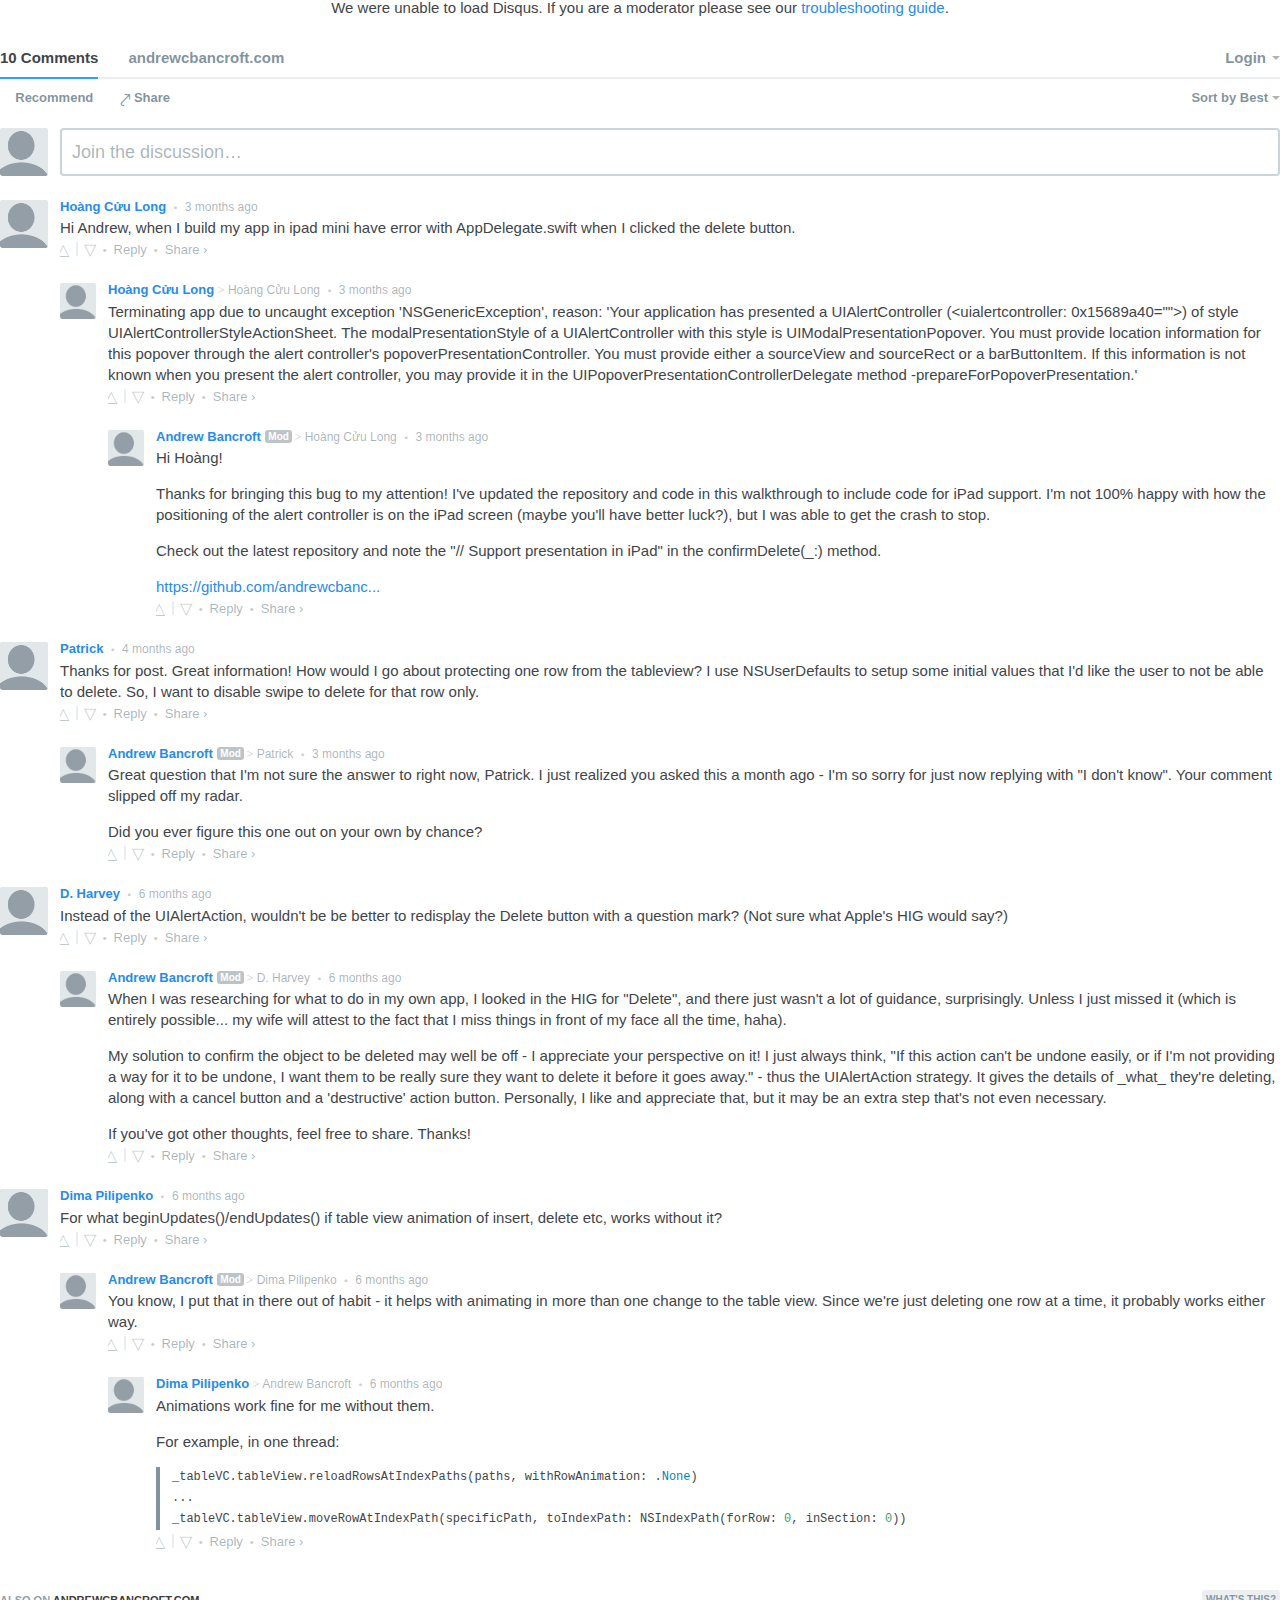
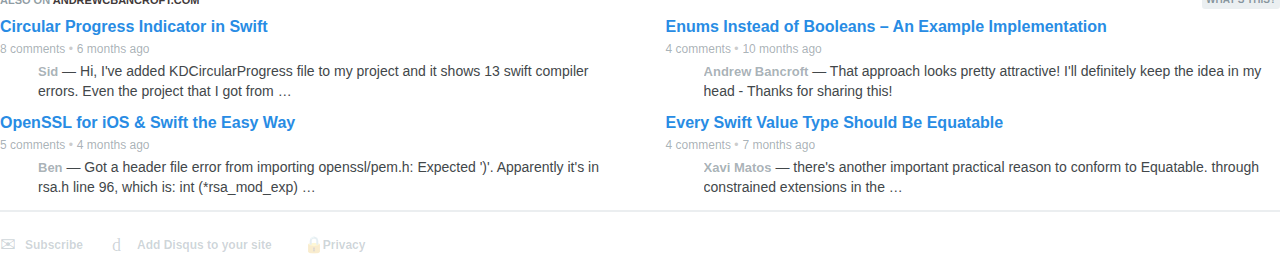
<file: blogpost/UITableView Swipe to Delete Workflow in Swift - Andrew Bancroft_files/saved_resource.html>
<!DOCTYPE html>
<!-- saved from url=(0481)https://disqus.com/embed/comments/?base=default&version=d340b2c9eafd8b250cbde4141b443f18&f=andrewcbancroft&t_i=11695%20http%3A%2F%2Fwww.andrewcbancroft.com%2F%3Fp%3D11695&t_u=https%3A%2F%2Fwww.andrewcbancroft.com%2F2015%2F07%2F16%2Fuitableview-swipe-to-delete-workflow-in-swift%2F&t_e=UITableView%20Swipe%20to%20Delete%20Workflow%20in%20Swift&t_d=UITableView%20Swipe%20to%20Delete%20Workflow%20in%20Swift&t_t=UITableView%20Swipe%20to%20Delete%20Workflow%20in%20Swift&s_o=default&l= -->
<html lang="en" dir="ltr" class="js no-touch localstorage sessionstorage contenteditable use-opacity-transitions"><!--<![endif]--><head><meta http-equiv="Content-Type" content="text/html; charset=UTF-8">
    <title>Disqus Comments</title>

    
    <meta name="viewport" content="width=device-width, initial-scale=1, maximum-scale=1, user-scalable=no">
    <meta http-equiv="X-UA-Compatible" content="IE=edge">

    
    
    <style>
        html {
            overflow: hidden;
        }

        
    </style>

<link rel="stylesheet" href="lounge.b6aa56dd8e66da3366729e9a99a5cb75.css"><script type="text/javascript" charset="utf-8" async="" data-requirecontext="_" data-requiremodule="remote/config" src="config.js"></script><script type="text/javascript" charset="utf-8" async="" data-requirecontext="_" data-requiremodule="common.bundle" src="common.bundle.50ab16b6a0806a28a36463012a9a974d.js"></script><script type="text/javascript" charset="utf-8" async="" data-requirecontext="_" data-requiremodule="lounge.bundle" src="lounge.bundle.55e4fca2af24b05f16f1a6fd295c5ea9.js"></script><style id="css_1453391917373"></style><!--<base target="_parent">--><base href="." target="_parent"><link rel="preconnect" href="https://tempest.services.disqus.com/"><link rel="dns-prefetch" href="https://tempest.services.disqus.com/"><link rel="stylesheet" href="discovery.2f3e6d9b40187bc008976bc1b207157b.css"><script type="text/javascript" charset="utf-8" async="" data-requirecontext="_" data-requiremodule="ga" src="ga.js"></script><script type="text/javascript" charset="utf-8" async="" data-requirecontext="_" data-requiremodule="discovery/main" src="discovery.bundle.9235b3911b16f0d3d06880af5bab0c62.js"></script><script type="text/javascript" charset="utf-8" async="" data-requirecontext="_" data-requiremodule="highlight" src="highlight.0faa05361b05582ff85f4eff7fda997e.js"></script></head>
<body>
    

    
    <!--[if lt IE 10]><p style="color: #fff; background-color: #f05f70; padding: 10px; margin-top: 20px;">
        You're using a browser that Disqus plans to stop supporting soon. For more information, visit our list of 
        <a href="https://help.disqus.com/customer/portal/articles/466228-which-browsers-does-disqus-work-with-" style="color: #fff; text-decoration: underline;">supported browsers</a>
        and consider upgrading.
    </p><![endif]-->
    <div id="error" style="display:none; text-align: center">
        <p>We were unable to load Disqus. If you are a moderator please see our <a href="https://docs.disqus.com/help/83/"> troubleshooting guide</a>. </p>
    </div>

    
    <script type="text/json" id="disqus-forumData">{"session":{"canModerate":false,"audienceSyncVerified":false,"mustVerify":false,"canReply":true,"mustVerifyEmail":false},"features":{},"forum":{"category":"Tech","description":"","founder":"106358984","settings":{"supportLevel":0,"adsDRNativeEnabled":false,"disable3rdPartyTrackers":false,"moderatorText":"","ssoRequired":false,"linkAffiliationEnabled":true,"hasCustomAvatar":false,"organicDiscoveryEnabled":true,"colorScheme":"auto","discoveryMax":false,"discoverySettingsUrl":"https://andrewcbancroft.disqus.com/admin/settings/ads/","adsVideoEnabled":false,"allowAnonPost":false,"allowMedia":true,"promotedDiscoveryEnabled":false,"allowAnonVotes":false,"mustVerify":true,"mustVerifyEmail":true,"discoveryVariant":"default","adsBannerEnabled":false,"audienceSyncEnabled":false,"typeface":"auto","discoveryLocked":false,"discoveryThumbnailsEnabled":false,"isVIP":false},"url":"http://www.andrewcbancroft.com","guidelines":null,"favicon":{"permalink":"https://disqus.com/api/forums/favicons/andrewcbancroft.jpg","cache":"//a.disquscdn.com/1453166025/images/favicon-default.png"},"language":"en","avatar":{"small":{"permalink":"https://disqus.com/api/forums/avatars/andrewcbancroft.jpg?size=32","cache":"//a.disquscdn.com/1453166025/images/noavatar32.png"},"large":{"permalink":"https://disqus.com/api/forums/avatars/andrewcbancroft.jpg?size=92","cache":"//a.disquscdn.com/1453166025/images/noavatar92.png"}},"pk":"3011022","signedUrl":"http://disq.us/?url=http%3A%2F%2Fwww.andrewcbancroft.com&key=bn_pm7Yg6IiCTd_1qSa8kg","raw_guidelines":null,"id":"andrewcbancroft","channel":null,"name":"andrewcbancroft.com"}}</script>

    
    <script type="text/json" id="disqus-threadData">{"cursor":{"hasPrev":false,"prev":null,"total":10,"hasNext":false,"next":"1:0:0"},"code":0,"response":{"lastModified":1445278530,"posts":[{"forum":"andrewcbancroft","parent":null,"isApproved":true,"author":{"username":"ho_ng_c_u_long","about":"","name":"Ho\u00e0ng C\u1eedu Long","disable3rdPartyTrackers":false,"isPowerContributor":false,"isAnonymous":false,"rep":1.2329599999999998,"profileUrl":"https://disqus.com/by/ho_ng_c_u_long/","url":"","reputation":1.2329599999999998,"location":"","isPrivate":false,"signedUrl":"","isPrimary":true,"joinedAt":"2015-10-18T16:20:04","id":"179088912","avatar":{"small":{"permalink":"https://disqus.com/api/users/avatars/ho_ng_c_u_long.jpg","cache":"//a.disquscdn.com/uploads/users/17908/8912/avatar32.jpg?1447608003"},"isCustom":true,"permalink":"https://disqus.com/api/users/avatars/ho_ng_c_u_long.jpg","cache":"//a.disquscdn.com/uploads/users/17908/8912/avatar92.jpg?1447608003","large":{"permalink":"https://disqus.com/api/users/avatars/ho_ng_c_u_long.jpg","cache":"//a.disquscdn.com/uploads/users/17908/8912/avatar92.jpg?1447608003"}}},"media":[],"isDeleted":false,"isFlagged":false,"dislikes":0,"raw_message":"Hi Andrew, when I build my app in ipad mini have error with AppDelegate.swift when I clicked the delete button.","createdAt":"2015-10-18T16:24:06","id":"2313652964","thread":"3942084245","depth":0,"numReports":0,"isDeletedByAuthor":false,"likes":0,"isEdited":false,"message":"\u003cp>Hi Andrew, when I build my app in ipad mini have error with AppDelegate.swift when I clicked the delete button.\u003c/p>","isSpam":false,"isHighlighted":false,"points":0},{"forum":"andrewcbancroft","parent":2313652964,"isApproved":true,"author":{"username":"ho_ng_c_u_long","about":"","name":"Ho\u00e0ng C\u1eedu Long","disable3rdPartyTrackers":false,"isPowerContributor":false,"isAnonymous":false,"rep":1.2329599999999998,"profileUrl":"https://disqus.com/by/ho_ng_c_u_long/","url":"","reputation":1.2329599999999998,"location":"","isPrivate":false,"signedUrl":"","isPrimary":true,"joinedAt":"2015-10-18T16:20:04","id":"179088912","avatar":{"small":{"permalink":"https://disqus.com/api/users/avatars/ho_ng_c_u_long.jpg","cache":"//a.disquscdn.com/uploads/users/17908/8912/avatar32.jpg?1447608003"},"isCustom":true,"permalink":"https://disqus.com/api/users/avatars/ho_ng_c_u_long.jpg","cache":"//a.disquscdn.com/uploads/users/17908/8912/avatar92.jpg?1447608003","large":{"permalink":"https://disqus.com/api/users/avatars/ho_ng_c_u_long.jpg","cache":"//a.disquscdn.com/uploads/users/17908/8912/avatar92.jpg?1447608003"}}},"media":[],"isDeleted":false,"isFlagged":false,"dislikes":0,"raw_message":"Terminating app due to uncaught exception 'NSGenericException', reason: 'Your application has presented a UIAlertController (\u003cUIAlertController: 0x15689a40>) of style UIAlertControllerStyleActionSheet.  The modalPresentationStyle of a UIAlertController with this style is UIModalPresentationPopover. You must provide location information for this popover through the alert controller's popoverPresentationController. You must provide either a sourceView and sourceRect or a barButtonItem.  If this information is not known when you present the alert controller, you may provide it in the UIPopoverPresentationControllerDelegate method -prepareForPopoverPresentation.'","createdAt":"2015-10-18T16:28:38","id":"2313658540","thread":"3942084245","depth":1,"numReports":0,"isDeletedByAuthor":false,"likes":0,"isEdited":false,"message":"\u003cp>Terminating app due to uncaught exception 'NSGenericException', reason: 'Your application has presented a UIAlertController (&lt;uialertcontroller: 0x15689a40=\"\"&gt;) of style UIAlertControllerStyleActionSheet.  The modalPresentationStyle of a UIAlertController with this style is UIModalPresentationPopover. You must provide location information for this popover through the alert controller's popoverPresentationController. You must provide either a sourceView and sourceRect or a barButtonItem.  If this information is not known when you present the alert controller, you may provide it in the UIPopoverPresentationControllerDelegate method -prepareForPopoverPresentation.'\u003c/p>","isSpam":false,"isHighlighted":false,"points":0},{"forum":"andrewcbancroft","parent":2313658540,"isApproved":true,"author":{"username":"andrewcbancroft","about":"","name":"Andrew Bancroft","disable3rdPartyTrackers":false,"isPowerContributor":false,"isAnonymous":false,"rep":1.3075569999999999,"profileUrl":"https://disqus.com/by/andrewcbancroft/","url":"","reputation":1.3075569999999999,"location":"","isPrivate":false,"signedUrl":"","isPrimary":true,"joinedAt":"2014-05-09T13:22:12","id":"106358984","avatar":{"small":{"permalink":"https://disqus.com/api/users/avatars/andrewcbancroft.jpg","cache":"//a.disquscdn.com/uploads/users/10635/8984/avatar32.jpg?1449784299"},"isCustom":true,"permalink":"https://disqus.com/api/users/avatars/andrewcbancroft.jpg","cache":"//a.disquscdn.com/uploads/users/10635/8984/avatar92.jpg?1449784299","large":{"permalink":"https://disqus.com/api/users/avatars/andrewcbancroft.jpg","cache":"//a.disquscdn.com/uploads/users/10635/8984/avatar92.jpg?1449784299"}}},"media":[],"isDeleted":false,"isFlagged":false,"dislikes":0,"raw_message":"Hi Ho\u00e0ng!\n\nThanks for bringing this bug to my attention!  I've updated the repository and code in this walkthrough to include code for iPad support.  I'm not 100% happy with how the positioning of the alert controller is on the iPad screen (maybe you'll have better luck?), but I was able to get the crash to stop.\n\nCheck out the latest repository and note the \"// Support presentation in iPad\" in the confirmDelete(_:) method.\n\nhttps://github.com/andrewcbancroft/SwipeToDeleteExample/","createdAt":"2015-10-19T18:15:30","id":"2315420357","thread":"3942084245","depth":2,"numReports":0,"isDeletedByAuthor":false,"likes":0,"isEdited":false,"message":"\u003cp>Hi Ho\u00e0ng!\u003c/p>\u003cp>Thanks for bringing this bug to my attention!  I've updated the repository and code in this walkthrough to include code for iPad support.  I'm not 100% happy with how the positioning of the alert controller is on the iPad screen (maybe you'll have better luck?), but I was able to get the crash to stop.\u003c/p>\u003cp>Check out the latest repository and note the \"// Support presentation in iPad\" in the confirmDelete(_:) method.\u003c/p>\u003cp>\u003ca href=\"https://github.com/andrewcbancroft/SwipeToDeleteExample/\" rel=\"nofollow\">https://github.com/andrewcbanc...\u003c/a>\u003c/p>","isSpam":false,"isHighlighted":false,"points":0},{"forum":"andrewcbancroft","parent":null,"isApproved":true,"author":{"username":"disqus_X0YvdbkLQD","about":"","name":"Patrick","disable3rdPartyTrackers":false,"isPowerContributor":false,"isAnonymous":false,"rep":1.2324929999999998,"profileUrl":"https://disqus.com/by/disqus_X0YvdbkLQD/","url":"","reputation":1.2324929999999998,"location":"","isPrivate":false,"signedUrl":"","isPrimary":true,"joinedAt":"2015-09-10T15:35:33","id":"173939569","avatar":{"small":{"permalink":"https://disqus.com/api/users/avatars/disqus_X0YvdbkLQD.jpg","cache":"//a.disquscdn.com/1453166025/images/noavatar32.png"},"isCustom":false,"permalink":"https://disqus.com/api/users/avatars/disqus_X0YvdbkLQD.jpg","cache":"//a.disquscdn.com/1453166025/images/noavatar92.png","large":{"permalink":"https://disqus.com/api/users/avatars/disqus_X0YvdbkLQD.jpg","cache":"//a.disquscdn.com/1453166025/images/noavatar92.png"}}},"media":[],"isDeleted":false,"isFlagged":false,"dislikes":0,"raw_message":"Thanks for post. Great information! How would I go about protecting one row from the tableview? I use NSUserDefaults to setup some initial values that I'd like the user to not be able to delete. So, I want to disable swipe to delete for that row only.","createdAt":"2015-09-10T15:39:38","id":"2246381871","thread":"3942084245","depth":0,"numReports":0,"isDeletedByAuthor":false,"likes":0,"isEdited":false,"message":"\u003cp>Thanks for post. Great information! How would I go about protecting one row from the tableview? I use NSUserDefaults to setup some initial values that I'd like the user to not be able to delete. So, I want to disable swipe to delete for that row only.\u003c/p>","isSpam":false,"isHighlighted":false,"points":0},{"forum":"andrewcbancroft","parent":2246381871,"isApproved":true,"author":{"username":"andrewcbancroft","about":"","name":"Andrew Bancroft","disable3rdPartyTrackers":false,"isPowerContributor":false,"isAnonymous":false,"rep":1.3075569999999999,"profileUrl":"https://disqus.com/by/andrewcbancroft/","url":"","reputation":1.3075569999999999,"location":"","isPrivate":false,"signedUrl":"","isPrimary":true,"joinedAt":"2014-05-09T13:22:12","id":"106358984","avatar":{"small":{"permalink":"https://disqus.com/api/users/avatars/andrewcbancroft.jpg","cache":"//a.disquscdn.com/uploads/users/10635/8984/avatar32.jpg?1449784299"},"isCustom":true,"permalink":"https://disqus.com/api/users/avatars/andrewcbancroft.jpg","cache":"//a.disquscdn.com/uploads/users/10635/8984/avatar92.jpg?1449784299","large":{"permalink":"https://disqus.com/api/users/avatars/andrewcbancroft.jpg","cache":"//a.disquscdn.com/uploads/users/10635/8984/avatar92.jpg?1449784299"}}},"media":[],"isDeleted":false,"isFlagged":false,"dislikes":0,"raw_message":"Great question that I'm not sure the answer to right now, Patrick.  I just realized you asked this a month ago - I'm so sorry for just now replying with \"I don't know\".  Your comment slipped off my radar.\n\n\nDid you ever figure this one out on your own by chance?","createdAt":"2015-10-19T18:11:24","id":"2315413278","thread":"3942084245","depth":1,"numReports":0,"isDeletedByAuthor":false,"likes":0,"isEdited":false,"message":"\u003cp>Great question that I'm not sure the answer to right now, Patrick.  I just realized you asked this a month ago - I'm so sorry for just now replying with \"I don't know\".  Your comment slipped off my radar.\u003c/p>\u003cp>Did you ever figure this one out on your own by chance?\u003c/p>","isSpam":false,"isHighlighted":false,"points":0},{"forum":"andrewcbancroft","parent":null,"isApproved":true,"author":{"username":"dharveymi","about":"I'ld rather be hikin' or bikin'","name":"D. Harvey","disable3rdPartyTrackers":false,"isPowerContributor":false,"isAnonymous":false,"rep":1.237584,"profileUrl":"https://disqus.com/by/dharveymi/","url":"","reputation":1.237584,"location":"Lakeland, FL","isPrivate":false,"signedUrl":"","isPrimary":true,"joinedAt":"2013-11-16T12:19:25","id":"82050259","avatar":{"small":{"permalink":"https://disqus.com/api/users/avatars/dharveymi.jpg","cache":"//a.disquscdn.com/uploads/users/8205/259/avatar32.jpg?1452989136"},"isCustom":true,"permalink":"https://disqus.com/api/users/avatars/dharveymi.jpg","cache":"//a.disquscdn.com/uploads/users/8205/259/avatar92.jpg?1452989136","large":{"permalink":"https://disqus.com/api/users/avatars/dharveymi.jpg","cache":"//a.disquscdn.com/uploads/users/8205/259/avatar92.jpg?1452989136"}}},"media":[],"isDeleted":false,"isFlagged":false,"dislikes":0,"raw_message":"Instead of the UIAlertAction, wouldn't be be better to redisplay the Delete button with a question mark? (Not sure what Apple's HIG would say?)","createdAt":"2015-07-22T21:28:22","id":"2151846860","thread":"3942084245","depth":0,"numReports":0,"isDeletedByAuthor":false,"likes":0,"isEdited":false,"message":"\u003cp>Instead of the UIAlertAction, wouldn't be be better to redisplay the Delete button with a question mark? (Not sure what Apple's HIG would say?)\u003c/p>","isSpam":false,"isHighlighted":false,"points":0},{"forum":"andrewcbancroft","parent":2151846860,"isApproved":true,"author":{"username":"andrewcbancroft","about":"","name":"Andrew Bancroft","disable3rdPartyTrackers":false,"isPowerContributor":false,"isAnonymous":false,"rep":1.3075569999999999,"profileUrl":"https://disqus.com/by/andrewcbancroft/","url":"","reputation":1.3075569999999999,"location":"","isPrivate":false,"signedUrl":"","isPrimary":true,"joinedAt":"2014-05-09T13:22:12","id":"106358984","avatar":{"small":{"permalink":"https://disqus.com/api/users/avatars/andrewcbancroft.jpg","cache":"//a.disquscdn.com/uploads/users/10635/8984/avatar32.jpg?1449784299"},"isCustom":true,"permalink":"https://disqus.com/api/users/avatars/andrewcbancroft.jpg","cache":"//a.disquscdn.com/uploads/users/10635/8984/avatar92.jpg?1449784299","large":{"permalink":"https://disqus.com/api/users/avatars/andrewcbancroft.jpg","cache":"//a.disquscdn.com/uploads/users/10635/8984/avatar92.jpg?1449784299"}}},"media":[],"isDeleted":false,"isFlagged":false,"dislikes":0,"raw_message":"When I was researching for what to do in my own app, I looked in the HIG for \"Delete\", and there just wasn't a lot of guidance, surprisingly.  Unless I just missed it (which is entirely possible... my wife will attest to the fact that I miss things in front of my face all the time, haha).\n\nMy solution to confirm the object to be deleted may well be off - I appreciate your perspective on it!  I just always think, \"If this action can't be undone easily, or if I'm not providing a way for it to be undone, I want them to be really sure they want to delete it before it goes away.\" - thus the UIAlertAction strategy.  It gives the details of _what_ they're deleting, along with a cancel button and a 'destructive' action button.  Personally, I like and appreciate that, but it may be an extra step that's not even necessary.  \n\nIf you've got other thoughts, feel free to share.  Thanks!","createdAt":"2015-07-22T21:38:03","id":"2151862787","thread":"3942084245","depth":1,"numReports":0,"isDeletedByAuthor":false,"likes":0,"isEdited":false,"message":"\u003cp>When I was researching for what to do in my own app, I looked in the HIG for \"Delete\", and there just wasn't a lot of guidance, surprisingly.  Unless I just missed it (which is entirely possible... my wife will attest to the fact that I miss things in front of my face all the time, haha).\u003c/p>\u003cp>My solution to confirm the object to be deleted may well be off - I appreciate your perspective on it!  I just always think, \"If this action can't be undone easily, or if I'm not providing a way for it to be undone, I want them to be really sure they want to delete it before it goes away.\" - thus the UIAlertAction strategy.  It gives the details of _what_ they're deleting, along with a cancel button and a 'destructive' action button.  Personally, I like and appreciate that, but it may be an extra step that's not even necessary.\u003c/p>\u003cp>If you've got other thoughts, feel free to share.  Thanks!\u003c/p>","isSpam":false,"isHighlighted":false,"points":0},{"forum":"andrewcbancroft","parent":null,"isApproved":true,"author":{"username":"dimapilipenko","about":"Implementing interesting projects by using growing knowledge in technical and social sciences. Sociologist & Software engineer. swift / objc / js / php / as3","name":"Dima Pilipenko","disable3rdPartyTrackers":false,"isPowerContributor":false,"isAnonymous":false,"rep":1.208407,"profileUrl":"https://disqus.com/by/dimapilipenko/","url":"http://dimpiax.com","reputation":1.208407,"location":"Ukraine, Kyiv","isPrivate":false,"signedUrl":"http://disq.us/?url=http%3A%2F%2Fdimpiax.com&key=RKG-Qxv7dZfUtLpRjKch-A","isPrimary":true,"joinedAt":"2014-07-01T18:17:43","id":"112784306","avatar":{"small":{"permalink":"https://disqus.com/api/users/avatars/dimapilipenko.jpg","cache":"//a.disquscdn.com/uploads/users/11278/4306/avatar32.jpg?1452884254"},"isCustom":true,"permalink":"https://disqus.com/api/users/avatars/dimapilipenko.jpg","cache":"//a.disquscdn.com/uploads/users/11278/4306/avatar92.jpg?1452884254","large":{"permalink":"https://disqus.com/api/users/avatars/dimapilipenko.jpg","cache":"//a.disquscdn.com/uploads/users/11278/4306/avatar92.jpg?1452884254"}}},"media":[],"isDeleted":false,"isFlagged":false,"dislikes":0,"raw_message":"For what beginUpdates()/endUpdates() if table view animation of insert, delete etc, works without it?","createdAt":"2015-07-19T16:12:51","id":"2145235308","thread":"3942084245","depth":0,"numReports":0,"isDeletedByAuthor":false,"likes":0,"isEdited":false,"message":"\u003cp>For what beginUpdates()/endUpdates() if table view animation of insert, delete etc, works without it?\u003c/p>","isSpam":false,"isHighlighted":false,"points":0},{"forum":"andrewcbancroft","parent":2145235308,"isApproved":true,"author":{"username":"andrewcbancroft","about":"","name":"Andrew Bancroft","disable3rdPartyTrackers":false,"isPowerContributor":false,"isAnonymous":false,"rep":1.3075569999999999,"profileUrl":"https://disqus.com/by/andrewcbancroft/","url":"","reputation":1.3075569999999999,"location":"","isPrivate":false,"signedUrl":"","isPrimary":true,"joinedAt":"2014-05-09T13:22:12","id":"106358984","avatar":{"small":{"permalink":"https://disqus.com/api/users/avatars/andrewcbancroft.jpg","cache":"//a.disquscdn.com/uploads/users/10635/8984/avatar32.jpg?1449784299"},"isCustom":true,"permalink":"https://disqus.com/api/users/avatars/andrewcbancroft.jpg","cache":"//a.disquscdn.com/uploads/users/10635/8984/avatar92.jpg?1449784299","large":{"permalink":"https://disqus.com/api/users/avatars/andrewcbancroft.jpg","cache":"//a.disquscdn.com/uploads/users/10635/8984/avatar92.jpg?1449784299"}}},"media":[],"isDeleted":false,"isFlagged":false,"dislikes":0,"raw_message":"You know, I put that in there out of habit - it helps with animating in more than one change to the table view.  Since we're just deleting one row at a time, it probably works either way.","createdAt":"2015-07-22T22:03:55","id":"2151903822","thread":"3942084245","depth":1,"numReports":0,"isDeletedByAuthor":false,"likes":0,"isEdited":false,"message":"\u003cp>You know, I put that in there out of habit - it helps with animating in more than one change to the table view.  Since we're just deleting one row at a time, it probably works either way.\u003c/p>","isSpam":false,"isHighlighted":false,"points":0},{"forum":"andrewcbancroft","parent":2151903822,"isApproved":true,"author":{"username":"dimapilipenko","about":"Implementing interesting projects by using growing knowledge in technical and social sciences. Sociologist & Software engineer. swift / objc / js / php / as3","name":"Dima Pilipenko","disable3rdPartyTrackers":false,"isPowerContributor":false,"isAnonymous":false,"rep":1.208407,"profileUrl":"https://disqus.com/by/dimapilipenko/","url":"http://dimpiax.com","reputation":1.208407,"location":"Ukraine, Kyiv","isPrivate":false,"signedUrl":"http://disq.us/?url=http%3A%2F%2Fdimpiax.com&key=RKG-Qxv7dZfUtLpRjKch-A","isPrimary":true,"joinedAt":"2014-07-01T18:17:43","id":"112784306","avatar":{"small":{"permalink":"https://disqus.com/api/users/avatars/dimapilipenko.jpg","cache":"//a.disquscdn.com/uploads/users/11278/4306/avatar32.jpg?1452884254"},"isCustom":true,"permalink":"https://disqus.com/api/users/avatars/dimapilipenko.jpg","cache":"//a.disquscdn.com/uploads/users/11278/4306/avatar92.jpg?1452884254","large":{"permalink":"https://disqus.com/api/users/avatars/dimapilipenko.jpg","cache":"//a.disquscdn.com/uploads/users/11278/4306/avatar92.jpg?1452884254"}}},"media":[],"isDeleted":false,"isFlagged":false,"dislikes":0,"raw_message":"Animations work fine for me without them.\n\nFor example, in one thread:\n\n\u003cpre>\u003ccode class=\"swift\">\n_tableVC.tableView.reloadRowsAtIndexPaths(paths, withRowAnimation: .None)\n...\n_tableVC.tableView.moveRowAtIndexPath(specificPath, toIndexPath: NSIndexPath(forRow: 0, inSection: 0))\n\u003c/code>\u003c/pre>","createdAt":"2015-07-22T22:14:34","id":"2151927953","thread":"3942084245","depth":2,"numReports":0,"isDeletedByAuthor":false,"likes":0,"isEdited":false,"message":"\u003cp>Animations work fine for me without them.\u003c/p>\u003cp>For example, in one thread:\u003c/p>\u003cp>\u003c/p>\u003cpre>\u003ccode>\u003cbr>_tableVC.tableView.reloadRowsAtIndexPaths(paths, withRowAnimation: .None)\u003cbr>...\u003cbr>_tableVC.tableView.moveRowAtIndexPath(specificPath, toIndexPath: NSIndexPath(forRow: 0, inSection: 0))\u003cbr>\u003c/code>\u003c/pre>","isSpam":false,"isHighlighted":false,"points":0}],"thread":{"feed":"https://andrewcbancroft.disqus.com/uitableview_swipe_to_delete_workflow_in_swift/latest.rss","identifiers":["11695 http://www.andrewcbancroft.com/?p=11695"],"dislikes":0,"likes":0,"message":"","id":"3942084245","isDeleted":false,"category":"3056178","author":"106358984","userScore":0,"userSubscription":false,"isSpam":false,"signedLink":"https://disq.us/?url=https%3A%2F%2Fwww.andrewcbancroft.com%2F2015%2F07%2F16%2Fuitableview-swipe-to-delete-workflow-in-swift%2F&key=Y-_7-aYiiNPWGo56j1KE2w","createdAt":"2015-07-17T04:01:08","hasStreaming":false,"raw_message":"","isClosed":false,"link":"https://www.andrewcbancroft.com/2015/07/16/uitableview-swipe-to-delete-workflow-in-swift/","slug":"uitableview_swipe_to_delete_workflow_in_swift","forum":"andrewcbancroft","clean_title":"UITableView Swipe to Delete Workflow in Swift","posts":10,"moderators":[106358984],"title":"UITableView Swipe to Delete Workflow in Swift","highlightedPost":null}},"order":"popular"}</script>

    

    <div id="fixed-content"></div>


    
        
        <!--[if lte IE 8]>
<script src="//a.disquscdn.com/1453166025/build/vendor/ie8.js"></script>
<![endif]-->
<!--[if IE 9]>
<script src="//a.disquscdn.com/1453166025/build/vendor/ie9.js"></script>
<![endif]-->

        
<script type="text/json" id="disqus-urls">{
    "root":"//disqus.com",
    "next":"//a.disquscdn.com/next/current/embed"
}</script>

        <script src="lounge.load.d340b2c9eafd8b250cbde4141b443f18.js" id="bootstrap-script" data-app="lounge" async=""></script>
    


<div id="layout" data-tracking-area="layout">

<div id="placement-top" data-tracking-area="discovery-north"><div class="post-list" style="height: 0px; visibility: hidden;"></div></div>

<div id="onboard" data-tracking-area="onboard"></div>

<div id="highlighted-post" data-tracking-area="highlighted" class="highlighted-post" style="display: none;"></div>

<div id="global-alert"></div>

<header id="main-nav" data-tracking-area="main-nav">
<nav class="nav nav-primary">
<ul>
<li class="tab-conversation active" data-role="post-count"><a class="publisher-nav-color">
<span class="comment-count">
10 comments
</span>

<span class="comment-count-placeholder">
Comments
</span>
</a>
</li>
<li class="tab-community">
<a href="https://disqus.com/home/forums/andrewcbancroft/" class="publisher-nav-color" data-action="community-sidebar" data-forum="andrewcbancroft" id="community-tab">
<span class="community-name">
<strong>andrewcbancroft.com</strong>

</span>

<strong class="community-name-placeholder">Community</strong>
</a>
</li>
<li class="dropdown user-menu" data-role="logout"><a href="https://disqus.com/embed/comments/?base=default&amp;version=d340b2c9eafd8b250cbde4141b443f18&amp;f=andrewcbancroft&amp;t_i=11695%20http%3A%2F%2Fwww.andrewcbancroft.com%2F%3Fp%3D11695&amp;t_u=https%3A%2F%2Fwww.andrewcbancroft.com%2F2015%2F07%2F16%2Fuitableview-swipe-to-delete-workflow-in-swift%2F&amp;t_e=UITableView%20Swipe%20to%20Delete%20Workflow%20in%20Swift&amp;t_d=UITableView%20Swipe%20to%20Delete%20Workflow%20in%20Swift&amp;t_t=UITableView%20Swipe%20to%20Delete%20Workflow%20in%20Swift&amp;s_o=default&amp;l=#" class="dropdown-toggle" data-toggle="dropdown">
<span class="dropdown-toggle-wrapper">

<span>
Login
</span>

</span> <span class="caret"></span>
</a>
<ul class="dropdown-menu">


<li>
<a href="https://disqus.com/embed/comments/?base=default&amp;version=d340b2c9eafd8b250cbde4141b443f18&amp;f=andrewcbancroft&amp;t_i=11695%20http%3A%2F%2Fwww.andrewcbancroft.com%2F%3Fp%3D11695&amp;t_u=https%3A%2F%2Fwww.andrewcbancroft.com%2F2015%2F07%2F16%2Fuitableview-swipe-to-delete-workflow-in-swift%2F&amp;t_e=UITableView%20Swipe%20to%20Delete%20Workflow%20in%20Swift&amp;t_d=UITableView%20Swipe%20to%20Delete%20Workflow%20in%20Swift&amp;t_t=UITableView%20Swipe%20to%20Delete%20Workflow%20in%20Swift&amp;s_o=default&amp;l=#" data-action="auth:disqus">Disqus</a>
</li>
<li>
<a href="https://disqus.com/embed/comments/?base=default&amp;version=d340b2c9eafd8b250cbde4141b443f18&amp;f=andrewcbancroft&amp;t_i=11695%20http%3A%2F%2Fwww.andrewcbancroft.com%2F%3Fp%3D11695&amp;t_u=https%3A%2F%2Fwww.andrewcbancroft.com%2F2015%2F07%2F16%2Fuitableview-swipe-to-delete-workflow-in-swift%2F&amp;t_e=UITableView%20Swipe%20to%20Delete%20Workflow%20in%20Swift&amp;t_d=UITableView%20Swipe%20to%20Delete%20Workflow%20in%20Swift&amp;t_t=UITableView%20Swipe%20to%20Delete%20Workflow%20in%20Swift&amp;s_o=default&amp;l=#" data-action="auth:facebook">Facebook</a>
</li>
<li>
<a href="https://disqus.com/embed/comments/?base=default&amp;version=d340b2c9eafd8b250cbde4141b443f18&amp;f=andrewcbancroft&amp;t_i=11695%20http%3A%2F%2Fwww.andrewcbancroft.com%2F%3Fp%3D11695&amp;t_u=https%3A%2F%2Fwww.andrewcbancroft.com%2F2015%2F07%2F16%2Fuitableview-swipe-to-delete-workflow-in-swift%2F&amp;t_e=UITableView%20Swipe%20to%20Delete%20Workflow%20in%20Swift&amp;t_d=UITableView%20Swipe%20to%20Delete%20Workflow%20in%20Swift&amp;t_t=UITableView%20Swipe%20to%20Delete%20Workflow%20in%20Swift&amp;s_o=default&amp;l=#" data-action="auth:twitter">Twitter</a>
</li>
<li>
<a href="https://disqus.com/embed/comments/?base=default&amp;version=d340b2c9eafd8b250cbde4141b443f18&amp;f=andrewcbancroft&amp;t_i=11695%20http%3A%2F%2Fwww.andrewcbancroft.com%2F%3Fp%3D11695&amp;t_u=https%3A%2F%2Fwww.andrewcbancroft.com%2F2015%2F07%2F16%2Fuitableview-swipe-to-delete-workflow-in-swift%2F&amp;t_e=UITableView%20Swipe%20to%20Delete%20Workflow%20in%20Swift&amp;t_d=UITableView%20Swipe%20to%20Delete%20Workflow%20in%20Swift&amp;t_t=UITableView%20Swipe%20to%20Delete%20Workflow%20in%20Swift&amp;s_o=default&amp;l=#" data-action="auth:google">Google</a>
</li>



</ul>
</li>
<li class="notification-menu unread" data-role="notification-menu"><a href="https://disqus.com/home/inbox/" class="notification-container" data-action="home" data-home-path="home/inbox/">
<span class="notification-icon icon-comment" aria-hidden=""></span>
<span class="notification-count" data-role="notification-count">1</span>
</a>
</li>
</ul>
</nav>
</header>

<section id="conversation" data-role="main" data-tracking-area="main">
<div class="nav nav-secondary" data-tracking-area="secondary-nav">
<ul>
<li id="recommend-button" class="recommend dropdown">
<div class="thread-likes"><a href="https://disqus.com/embed/comments/?base=default&amp;version=d340b2c9eafd8b250cbde4141b443f18&amp;f=andrewcbancroft&amp;t_i=11695%20http%3A%2F%2Fwww.andrewcbancroft.com%2F%3Fp%3D11695&amp;t_u=https%3A%2F%2Fwww.andrewcbancroft.com%2F2015%2F07%2F16%2Fuitableview-swipe-to-delete-workflow-in-swift%2F&amp;t_e=UITableView%20Swipe%20to%20Delete%20Workflow%20in%20Swift&amp;t_d=UITableView%20Swipe%20to%20Delete%20Workflow%20in%20Swift&amp;t_t=UITableView%20Swipe%20to%20Delete%20Workflow%20in%20Swift&amp;s_o=default&amp;l=#" data-action="recommend" title="Recommend this discussion" class="dropdown-toggle ">
<span class="icon-heart"></span>
<span class="label label-default">Recommend</span>
<span class="label label-recommended">Recommended</span>
</a>
<ul class="dropdown-menu coachmark">
<li>
<h2>Discussion Recommended!</h2>
<p>Recommending means this is a discussion worth sharing. It gets shared to your followers' Disqus feeds, and gives the creator kudos!</p>
<a href="https://disqus.com/home/?utm_source=disqus_embed&amp;utm_content=recommend_btn" class="btn btn-primary" target="_blank">
 Find More Discussions 
</a>
</li>
</ul>
</div></li>
<li id="thread-share-menu" class="dropdown share-menu hidden-sm"><a href="https://disqus.com/embed/comments/?base=default&amp;version=d340b2c9eafd8b250cbde4141b443f18&amp;f=andrewcbancroft&amp;t_i=11695%20http%3A%2F%2Fwww.andrewcbancroft.com%2F%3Fp%3D11695&amp;t_u=https%3A%2F%2Fwww.andrewcbancroft.com%2F2015%2F07%2F16%2Fuitableview-swipe-to-delete-workflow-in-swift%2F&amp;t_e=UITableView%20Swipe%20to%20Delete%20Workflow%20in%20Swift&amp;t_d=UITableView%20Swipe%20to%20Delete%20Workflow%20in%20Swift&amp;t_t=UITableView%20Swipe%20to%20Delete%20Workflow%20in%20Swift&amp;s_o=default&amp;l=#" class="dropdown-toggle" data-toggle="dropdown" title="Share">
<span class="icon-export"></span>
<span class="label">Share</span>
</a>
<ul class="share-menu dropdown-menu">
<li class="share">Share this discussion on
<ul>
<li class="twitter">
<a data-action="share:twitter" href="https://disqus.com/embed/comments/?base=default&amp;version=d340b2c9eafd8b250cbde4141b443f18&amp;f=andrewcbancroft&amp;t_i=11695%20http%3A%2F%2Fwww.andrewcbancroft.com%2F%3Fp%3D11695&amp;t_u=https%3A%2F%2Fwww.andrewcbancroft.com%2F2015%2F07%2F16%2Fuitableview-swipe-to-delete-workflow-in-swift%2F&amp;t_e=UITableView%20Swipe%20to%20Delete%20Workflow%20in%20Swift&amp;t_d=UITableView%20Swipe%20to%20Delete%20Workflow%20in%20Swift&amp;t_t=UITableView%20Swipe%20to%20Delete%20Workflow%20in%20Swift&amp;s_o=default&amp;l=#">Twitter</a>
</li>
<li class="facebook">
<a data-action="share:facebook" href="https://disqus.com/embed/comments/?base=default&amp;version=d340b2c9eafd8b250cbde4141b443f18&amp;f=andrewcbancroft&amp;t_i=11695%20http%3A%2F%2Fwww.andrewcbancroft.com%2F%3Fp%3D11695&amp;t_u=https%3A%2F%2Fwww.andrewcbancroft.com%2F2015%2F07%2F16%2Fuitableview-swipe-to-delete-workflow-in-swift%2F&amp;t_e=UITableView%20Swipe%20to%20Delete%20Workflow%20in%20Swift&amp;t_d=UITableView%20Swipe%20to%20Delete%20Workflow%20in%20Swift&amp;t_t=UITableView%20Swipe%20to%20Delete%20Workflow%20in%20Swift&amp;s_o=default&amp;l=#">Facebook</a>
</li>
</ul>
</li>
</ul>
</li>
<li data-role="post-sort" class="dropdown sorting pull-right">
<a href="https://disqus.com/embed/comments/?base=default&amp;version=d340b2c9eafd8b250cbde4141b443f18&amp;f=andrewcbancroft&amp;t_i=11695%20http%3A%2F%2Fwww.andrewcbancroft.com%2F%3Fp%3D11695&amp;t_u=https%3A%2F%2Fwww.andrewcbancroft.com%2F2015%2F07%2F16%2Fuitableview-swipe-to-delete-workflow-in-swift%2F&amp;t_e=UITableView%20Swipe%20to%20Delete%20Workflow%20in%20Swift&amp;t_d=UITableView%20Swipe%20to%20Delete%20Workflow%20in%20Swift&amp;t_t=UITableView%20Swipe%20to%20Delete%20Workflow%20in%20Swift&amp;s_o=default&amp;l=#" class="dropdown-toggle" data-toggle="dropdown">
Sort by Best


<span class="caret"></span>
</a>
<ul class="dropdown-menu pull-right">
<li class="selected">
<a href="https://disqus.com/embed/comments/?base=default&amp;version=d340b2c9eafd8b250cbde4141b443f18&amp;f=andrewcbancroft&amp;t_i=11695%20http%3A%2F%2Fwww.andrewcbancroft.com%2F%3Fp%3D11695&amp;t_u=https%3A%2F%2Fwww.andrewcbancroft.com%2F2015%2F07%2F16%2Fuitableview-swipe-to-delete-workflow-in-swift%2F&amp;t_e=UITableView%20Swipe%20to%20Delete%20Workflow%20in%20Swift&amp;t_d=UITableView%20Swipe%20to%20Delete%20Workflow%20in%20Swift&amp;t_t=UITableView%20Swipe%20to%20Delete%20Workflow%20in%20Swift&amp;s_o=default&amp;l=#" data-action="sort" data-sort="popular">Best<i aria-hidden="true" class="icon-checkmark"></i></a>
</li>

<li>
<a href="https://disqus.com/embed/comments/?base=default&amp;version=d340b2c9eafd8b250cbde4141b443f18&amp;f=andrewcbancroft&amp;t_i=11695%20http%3A%2F%2Fwww.andrewcbancroft.com%2F%3Fp%3D11695&amp;t_u=https%3A%2F%2Fwww.andrewcbancroft.com%2F2015%2F07%2F16%2Fuitableview-swipe-to-delete-workflow-in-swift%2F&amp;t_e=UITableView%20Swipe%20to%20Delete%20Workflow%20in%20Swift&amp;t_d=UITableView%20Swipe%20to%20Delete%20Workflow%20in%20Swift&amp;t_t=UITableView%20Swipe%20to%20Delete%20Workflow%20in%20Swift&amp;s_o=default&amp;l=#" data-action="sort" data-sort="desc">Newest<i aria-hidden="true" class="icon-checkmark"></i></a>
</li>

<li>
<a href="https://disqus.com/embed/comments/?base=default&amp;version=d340b2c9eafd8b250cbde4141b443f18&amp;f=andrewcbancroft&amp;t_i=11695%20http%3A%2F%2Fwww.andrewcbancroft.com%2F%3Fp%3D11695&amp;t_u=https%3A%2F%2Fwww.andrewcbancroft.com%2F2015%2F07%2F16%2Fuitableview-swipe-to-delete-workflow-in-swift%2F&amp;t_e=UITableView%20Swipe%20to%20Delete%20Workflow%20in%20Swift&amp;t_d=UITableView%20Swipe%20to%20Delete%20Workflow%20in%20Swift&amp;t_t=UITableView%20Swipe%20to%20Delete%20Workflow%20in%20Swift&amp;s_o=default&amp;l=#" data-action="sort" data-sort="asc">Oldest<i aria-hidden="true" class="icon-checkmark"></i></a>
</li>
</ul>
</li>
</ul>
</div>

<div id="posts">
<div id="form"><form class="reply">
<div class="postbox">
<div role="alert"></div>
<div class="avatar">
<span class="user">
<img data-role="user-avatar" src="noavatar92.4549c5353ccf103d32a8b81a856576ed.png" alt="Avatar">
</span>
</div>

<div class="textarea-wrapper" data-role="textarea" dir="auto"><div><span class="placeholder">Join the discussion…</span><div class="textarea" tabindex="0" role="textbox" aria-multiline="true" contenteditable="true" data-role="editable" aria-label="Join the discussion…" style="overflow: auto; max-height: 350px;"><p><br></p></div><div style="display: none;"><ul class="suggestions">
<li class="header">
<h5>in this conversation</h5>
</li>
</ul>
</div></div>
<div data-role="drag-drop-placeholder" class="media-drag-hover" style="display: none">
<div class="drag-text">
⬇ Drag and drop your images here to upload them.
</div>
</div>
<div class="media-preview empty" data-role="media-preview"><ul data-role="media-legacy-list"></ul>
<ul data-role="media-progress-list"></ul>
<ul data-role="media-rich-list"></ul>
<div class="media-expanded empty" data-role="media-preview-expanded">
<img src="[data-uri]" data-role="media-preview-expanded-image" alt="Media preview placeholder">
</div>
</div>
<div class="edit-alert" role="postbox-alert"></div>
<div class="post-actions">
<ul class="wysiwyg">
<li data-role="media-uploader"><a href="https://disqus.com/embed/comments/?base=default&amp;version=d340b2c9eafd8b250cbde4141b443f18&amp;f=andrewcbancroft&amp;t_i=11695%20http%3A%2F%2Fwww.andrewcbancroft.com%2F%3Fp%3D11695&amp;t_u=https%3A%2F%2Fwww.andrewcbancroft.com%2F2015%2F07%2F16%2Fuitableview-swipe-to-delete-workflow-in-swift%2F&amp;t_e=UITableView%20Swipe%20to%20Delete%20Workflow%20in%20Swift&amp;t_d=UITableView%20Swipe%20to%20Delete%20Workflow%20in%20Swift&amp;t_t=UITableView%20Swipe%20to%20Delete%20Workflow%20in%20Swift&amp;s_o=default&amp;l=#" tabindex="-1" data-action="attach" class="attach" title="Upload Images"><span>Attach</span></a>
<input type="file" data-role="media-upload" tabindex="-1" accept="image/*">
</li>
</ul>
</div>
</div>

<div data-role="login-form"><div><section class="auth-section logged-out">
<div class="connect">
<h6>Log in with</h6>
<ul data-role="login-menu" class="services login-buttons">


<li class="auth-disqus">
<button type="button" data-action="auth:disqus" title="Disqus"><i class="icon-disqus"></i></button>
</li>
<li class="auth-facebook">
<button type="button" data-action="auth:facebook" title="Facebook"><i class="icon-facebook-circle"></i></button>
</li>
<li class="auth-twitter">
<button type="button" data-action="auth:twitter" title="Twitter"><i class="icon-twitter-circle"></i></button>
</li>
<li class="auth-google">
<button type="button" data-action="auth:google" title="Google"><i class="icon-google-plus-circle"></i></button>
</li>
</ul>
</div>
<div class="guest">
<h6 class="guest-form-title">
<span class="register-text"> or sign up with Disqus </span>
<span class="guest-text"> or pick a name </span>
</h6>

<div class="what-is-disqus help-icon">
<div id="rules" class="tooltip show">
<h3>Disqus is a discussion network</h3>
<ul>
<li><span>Disqus never moderates or censors. The rules on this community are its own.</span></li>
<li><span>Your email is safe with us. It's only used for moderation and optional notifications.</span></li>
<li><span>Don't be a jerk or do anything illegal. Everything is easier that way.</span></li>
</ul>
<p class="clearfix"><a href="https://docs.disqus.com/kb/terms-and-policies/" class="btn btn-small" target="_blank">Read full terms and conditions</a></p>
</div>
</div>

<p class="input-wrapper">
<input dir="auto" type="text" placeholder="Name" name="display_name" id="view50_display_name" maxlength="30">
</p>

<div class="guest-details " data-role="guest-details">
<p class="input-wrapper">
<input dir="auto" type="email" placeholder="Email" name="email" id="view50_email">
</p>

<p class="input-wrapper">
<input dir="auto" type="password" class="register-text" placeholder="Password" name="password" id="view50_password">
</p>

<div class="acceptance-wrapper register-text">
By signing up, you agree to the Disqus <a target="_blank" href="https://help.disqus.com/customer/portal/articles/1753105-basic-rules-for-disqus-powered-profiles-and-discussions">Basic Rules</a>, <a target="_blank" href="https://help.disqus.com/customer/portal/articles/466260-terms-of-service">Terms of Service</a>, and <a target="_blank" href="https://help.disqus.com/customer/portal/articles/466259-privacy-policy">Privacy Policy</a>.
</div>
<div class="acceptance-wrapper guest-text">
By posting, you agree to the Disqus <a target="_blank" href="https://help.disqus.com/customer/portal/articles/1753105-basic-rules-for-disqus-powered-profiles-and-discussions">Basic Rules</a>, <a target="_blank" href="https://help.disqus.com/customer/portal/articles/466260-terms-of-service">Terms of Service</a>, and <a target="_blank" href="https://help.disqus.com/customer/portal/articles/466259-privacy-policy">Privacy Policy</a>.
</div>

<input type="checkbox" name="author-guest" style="display:none">

<div class="proceed" data-role="submit-btn-container">
<button type="submit" class="btn submit" aria-label="Next"><span class="icon-proceed"></span><div class="spinner"></div></button>
</div>
</div>
</div>
</section>

</div></div>
</div>
</form></div>

<button class="alert realtime" style="display: none" data-role="realtime-notification">
</button>

<div id="no-posts" style="display:none"></div>

<ul id="post-list" class="post-list"><li class="post" id="post-2313652964"><div role="alert"></div>
<div data-role="post-content" class="post-content">
<ul class="post-menu dropdown" data-role="menu">
<li class="collapse">
<a href="https://disqus.com/embed/comments/?base=default&amp;version=d340b2c9eafd8b250cbde4141b443f18&amp;f=andrewcbancroft&amp;t_i=11695%20http%3A%2F%2Fwww.andrewcbancroft.com%2F%3Fp%3D11695&amp;t_u=https%3A%2F%2Fwww.andrewcbancroft.com%2F2015%2F07%2F16%2Fuitableview-swipe-to-delete-workflow-in-swift%2F&amp;t_e=UITableView%20Swipe%20to%20Delete%20Workflow%20in%20Swift&amp;t_d=UITableView%20Swipe%20to%20Delete%20Workflow%20in%20Swift&amp;t_t=UITableView%20Swipe%20to%20Delete%20Workflow%20in%20Swift&amp;s_o=default&amp;l=#" data-action="collapse" title="Collapse"><span>−</span></a>
</li>
<li class="expand">
<a href="https://disqus.com/embed/comments/?base=default&amp;version=d340b2c9eafd8b250cbde4141b443f18&amp;f=andrewcbancroft&amp;t_i=11695%20http%3A%2F%2Fwww.andrewcbancroft.com%2F%3Fp%3D11695&amp;t_u=https%3A%2F%2Fwww.andrewcbancroft.com%2F2015%2F07%2F16%2Fuitableview-swipe-to-delete-workflow-in-swift%2F&amp;t_e=UITableView%20Swipe%20to%20Delete%20Workflow%20in%20Swift&amp;t_d=UITableView%20Swipe%20to%20Delete%20Workflow%20in%20Swift&amp;t_t=UITableView%20Swipe%20to%20Delete%20Workflow%20in%20Swift&amp;s_o=default&amp;l=#" data-action="collapse" title="Expand"><span>+</span></a>
</li>

<li class="" role="menu">
<a class="dropdown-toggle" href="https://disqus.com/embed/comments/?base=default&amp;version=d340b2c9eafd8b250cbde4141b443f18&amp;f=andrewcbancroft&amp;t_i=11695%20http%3A%2F%2Fwww.andrewcbancroft.com%2F%3Fp%3D11695&amp;t_u=https%3A%2F%2Fwww.andrewcbancroft.com%2F2015%2F07%2F16%2Fuitableview-swipe-to-delete-workflow-in-swift%2F&amp;t_e=UITableView%20Swipe%20to%20Delete%20Workflow%20in%20Swift&amp;t_d=UITableView%20Swipe%20to%20Delete%20Workflow%20in%20Swift&amp;t_t=UITableView%20Swipe%20to%20Delete%20Workflow%20in%20Swift&amp;s_o=default&amp;l=#" data-action="flag" data-role="flag" title="Flag as inappropriate">
<i aria-hidden="true" class="icon icon-flag"></i>
</a>
</li>
</ul>
<div class="indicator"></div>

<div class="avatar hovercard">
<a href="https://disqus.com/by/ho_ng_c_u_long/" class="user" data-action="profile" data-username="ho_ng_c_u_long">
<img data-role="user-avatar" data-user="179088912" src="noavatar92.png" alt="Avatar">
</a>
</div>
<div class="post-body">
<header>
<span class="post-byline">
<span class="author publisher-anchor-color"><a href="https://disqus.com/by/ho_ng_c_u_long/" data-action="profile" data-username="ho_ng_c_u_long" data-role="username">Hoàng Cửu Long</a></span>

</span>

<span class="post-meta">
<span class="bullet time-ago-bullet" aria-hidden="true">•</span>

<a href="https://www.andrewcbancroft.com/2015/07/16/uitableview-swipe-to-delete-workflow-in-swift/#comment-2313652964" data-role="relative-time" class="time-ago" title="Sunday, October 18, 2015 12:24 PM">3 months ago</a>
</span>

</header>

<div class="post-body-inner">
<div class="post-message-container" data-role="message-container">
<div class="publisher-anchor-color" data-role="message-content">
<div class="post-message " data-role="message" dir="auto">
<p>Hi Andrew, when I build my app in ipad mini have error with AppDelegate.swift when I clicked the delete button.</p>
</div>

<span class="post-media"><ul data-role="post-media-list"></ul></span>
</div>
</div>
<a class="see-more hidden" title="see more" data-action="see-more">see more</a>
</div>

<footer>
<menu>

<li class="voting" data-role="voting">
<a href="https://disqus.com/embed/comments/?base=default&amp;version=d340b2c9eafd8b250cbde4141b443f18&amp;f=andrewcbancroft&amp;t_i=11695%20http%3A%2F%2Fwww.andrewcbancroft.com%2F%3Fp%3D11695&amp;t_u=https%3A%2F%2Fwww.andrewcbancroft.com%2F2015%2F07%2F16%2Fuitableview-swipe-to-delete-workflow-in-swift%2F&amp;t_e=UITableView%20Swipe%20to%20Delete%20Workflow%20in%20Swift&amp;t_d=UITableView%20Swipe%20to%20Delete%20Workflow%20in%20Swift&amp;t_t=UITableView%20Swipe%20to%20Delete%20Workflow%20in%20Swift&amp;s_o=default&amp;l=#" class="vote-up  count-0" data-action="upvote" title="Vote up">

<span class="updatable count" data-role="likes">0</span>
<span class="control"><i aria-hidden="true" class="icon icon-arrow-2"></i></span>
</a>
<span role="button" class="vote-down  count-0" data-action="downvote" title="Vote down">

<span class="control"><i aria-hidden="true" class="icon icon-arrow"></i></span>
</span>
</li>
<li class="bullet" aria-hidden="true">•</li>


<li class="reply" data-role="reply-link">
<a href="https://disqus.com/embed/comments/?base=default&amp;version=d340b2c9eafd8b250cbde4141b443f18&amp;f=andrewcbancroft&amp;t_i=11695%20http%3A%2F%2Fwww.andrewcbancroft.com%2F%3Fp%3D11695&amp;t_u=https%3A%2F%2Fwww.andrewcbancroft.com%2F2015%2F07%2F16%2Fuitableview-swipe-to-delete-workflow-in-swift%2F&amp;t_e=UITableView%20Swipe%20to%20Delete%20Workflow%20in%20Swift&amp;t_d=UITableView%20Swipe%20to%20Delete%20Workflow%20in%20Swift&amp;t_t=UITableView%20Swipe%20to%20Delete%20Workflow%20in%20Swift&amp;s_o=default&amp;l=#" data-action="reply">
<i class="icon icon-mobile icon-reply"></i><span class="text">Reply</span></a></li>
<li class="bullet" aria-hidden="true">•</li>


<li class="share">
<a class="toggle"><i class="icon icon-mobile icon-share"></i><span class="text">Share ›</span></a>
<ul>
<li class="twitter"><a href="https://disqus.com/embed/comments/?base=default&amp;version=d340b2c9eafd8b250cbde4141b443f18&amp;f=andrewcbancroft&amp;t_i=11695%20http%3A%2F%2Fwww.andrewcbancroft.com%2F%3Fp%3D11695&amp;t_u=https%3A%2F%2Fwww.andrewcbancroft.com%2F2015%2F07%2F16%2Fuitableview-swipe-to-delete-workflow-in-swift%2F&amp;t_e=UITableView%20Swipe%20to%20Delete%20Workflow%20in%20Swift&amp;t_d=UITableView%20Swipe%20to%20Delete%20Workflow%20in%20Swift&amp;t_t=UITableView%20Swipe%20to%20Delete%20Workflow%20in%20Swift&amp;s_o=default&amp;l=#" data-action="share:twitter">Twitter</a></li>
<li class="facebook"><a href="https://disqus.com/embed/comments/?base=default&amp;version=d340b2c9eafd8b250cbde4141b443f18&amp;f=andrewcbancroft&amp;t_i=11695%20http%3A%2F%2Fwww.andrewcbancroft.com%2F%3Fp%3D11695&amp;t_u=https%3A%2F%2Fwww.andrewcbancroft.com%2F2015%2F07%2F16%2Fuitableview-swipe-to-delete-workflow-in-swift%2F&amp;t_e=UITableView%20Swipe%20to%20Delete%20Workflow%20in%20Swift&amp;t_d=UITableView%20Swipe%20to%20Delete%20Workflow%20in%20Swift&amp;t_t=UITableView%20Swipe%20to%20Delete%20Workflow%20in%20Swift&amp;s_o=default&amp;l=#" data-action="share:facebook">Facebook</a></li>
<li class="link"><a href="https://www.andrewcbancroft.com/2015/07/16/uitableview-swipe-to-delete-workflow-in-swift/#comment-2313652964">Link</a></li>
</ul>
</li>

<li class="realtime" data-role="realtime-notification:2313652964">
<span style="display:none;" class="realtime-replies"></span>
<a style="display:none;" href="https://disqus.com/embed/comments/?base=default&amp;version=d340b2c9eafd8b250cbde4141b443f18&amp;f=andrewcbancroft&amp;t_i=11695%20http%3A%2F%2Fwww.andrewcbancroft.com%2F%3Fp%3D11695&amp;t_u=https%3A%2F%2Fwww.andrewcbancroft.com%2F2015%2F07%2F16%2Fuitableview-swipe-to-delete-workflow-in-swift%2F&amp;t_e=UITableView%20Swipe%20to%20Delete%20Workflow%20in%20Swift&amp;t_d=UITableView%20Swipe%20to%20Delete%20Workflow%20in%20Swift&amp;t_t=UITableView%20Swipe%20to%20Delete%20Workflow%20in%20Swift&amp;s_o=default&amp;l=#" class="btn btn-small"></a>
</li>

</menu>
</footer>
</div>

<div data-role="blacklist-form"></div>
<div class="reply-form-container" data-role="reply-form"></div>
</div>

<ul data-role="children" class="children"><li class="post" id="post-2313658540"><div role="alert"></div>
<div data-role="post-content" class="post-content">
<ul class="post-menu dropdown" data-role="menu">
<li class="collapse">
<a href="https://disqus.com/embed/comments/?base=default&amp;version=d340b2c9eafd8b250cbde4141b443f18&amp;f=andrewcbancroft&amp;t_i=11695%20http%3A%2F%2Fwww.andrewcbancroft.com%2F%3Fp%3D11695&amp;t_u=https%3A%2F%2Fwww.andrewcbancroft.com%2F2015%2F07%2F16%2Fuitableview-swipe-to-delete-workflow-in-swift%2F&amp;t_e=UITableView%20Swipe%20to%20Delete%20Workflow%20in%20Swift&amp;t_d=UITableView%20Swipe%20to%20Delete%20Workflow%20in%20Swift&amp;t_t=UITableView%20Swipe%20to%20Delete%20Workflow%20in%20Swift&amp;s_o=default&amp;l=#" data-action="collapse" title="Collapse"><span>−</span></a>
</li>
<li class="expand">
<a href="https://disqus.com/embed/comments/?base=default&amp;version=d340b2c9eafd8b250cbde4141b443f18&amp;f=andrewcbancroft&amp;t_i=11695%20http%3A%2F%2Fwww.andrewcbancroft.com%2F%3Fp%3D11695&amp;t_u=https%3A%2F%2Fwww.andrewcbancroft.com%2F2015%2F07%2F16%2Fuitableview-swipe-to-delete-workflow-in-swift%2F&amp;t_e=UITableView%20Swipe%20to%20Delete%20Workflow%20in%20Swift&amp;t_d=UITableView%20Swipe%20to%20Delete%20Workflow%20in%20Swift&amp;t_t=UITableView%20Swipe%20to%20Delete%20Workflow%20in%20Swift&amp;s_o=default&amp;l=#" data-action="collapse" title="Expand"><span>+</span></a>
</li>

<li class="" role="menu">
<a class="dropdown-toggle" href="https://disqus.com/embed/comments/?base=default&amp;version=d340b2c9eafd8b250cbde4141b443f18&amp;f=andrewcbancroft&amp;t_i=11695%20http%3A%2F%2Fwww.andrewcbancroft.com%2F%3Fp%3D11695&amp;t_u=https%3A%2F%2Fwww.andrewcbancroft.com%2F2015%2F07%2F16%2Fuitableview-swipe-to-delete-workflow-in-swift%2F&amp;t_e=UITableView%20Swipe%20to%20Delete%20Workflow%20in%20Swift&amp;t_d=UITableView%20Swipe%20to%20Delete%20Workflow%20in%20Swift&amp;t_t=UITableView%20Swipe%20to%20Delete%20Workflow%20in%20Swift&amp;s_o=default&amp;l=#" data-action="flag" data-role="flag" title="Flag as inappropriate">
<i aria-hidden="true" class="icon icon-flag"></i>
</a>
</li>
</ul>
<div class="indicator"></div>

<div class="avatar hovercard">
<a href="https://disqus.com/by/ho_ng_c_u_long/" class="user" data-action="profile" data-username="ho_ng_c_u_long">
<img data-role="user-avatar" data-user="179088912" src="noavatar92.png" alt="Avatar">
</a>
</div>
<div class="post-body">
<header>
<span class="post-byline">
<span class="author publisher-anchor-color"><a href="https://disqus.com/by/ho_ng_c_u_long/" data-action="profile" data-username="ho_ng_c_u_long" data-role="username">Hoàng Cửu Long</a></span>

<span><a href="https://www.andrewcbancroft.com/2015/07/16/uitableview-swipe-to-delete-workflow-in-swift/#comment-2313652964" class="parent-link" data-role="parent-link"><i aria-hidden="true" class="icon-forward" title="in reply to"></i> Hoàng Cửu Long</a></span>
</span>

<span class="post-meta">
<span class="bullet time-ago-bullet" aria-hidden="true">•</span>

<a href="https://www.andrewcbancroft.com/2015/07/16/uitableview-swipe-to-delete-workflow-in-swift/#comment-2313658540" data-role="relative-time" class="time-ago" title="Sunday, October 18, 2015 12:28 PM">3 months ago</a>
</span>

</header>

<div class="post-body-inner">
<div class="post-message-container" data-role="message-container">
<div class="publisher-anchor-color" data-role="message-content">
<div class="post-message " data-role="message" dir="auto">
<p>Terminating app due to uncaught exception 'NSGenericException', reason: 'Your application has presented a UIAlertController (&lt;uialertcontroller: 0x15689a40=""&gt;) of style UIAlertControllerStyleActionSheet.  The modalPresentationStyle of a UIAlertController with this style is UIModalPresentationPopover. You must provide location information for this popover through the alert controller's popoverPresentationController. You must provide either a sourceView and sourceRect or a barButtonItem.  If this information is not known when you present the alert controller, you may provide it in the UIPopoverPresentationControllerDelegate method -prepareForPopoverPresentation.'</p>
</div>

<span class="post-media"><ul data-role="post-media-list"></ul></span>
</div>
</div>
<a class="see-more hidden" title="see more" data-action="see-more">see more</a>
</div>

<footer>
<menu>

<li class="voting" data-role="voting">
<a href="https://disqus.com/embed/comments/?base=default&amp;version=d340b2c9eafd8b250cbde4141b443f18&amp;f=andrewcbancroft&amp;t_i=11695%20http%3A%2F%2Fwww.andrewcbancroft.com%2F%3Fp%3D11695&amp;t_u=https%3A%2F%2Fwww.andrewcbancroft.com%2F2015%2F07%2F16%2Fuitableview-swipe-to-delete-workflow-in-swift%2F&amp;t_e=UITableView%20Swipe%20to%20Delete%20Workflow%20in%20Swift&amp;t_d=UITableView%20Swipe%20to%20Delete%20Workflow%20in%20Swift&amp;t_t=UITableView%20Swipe%20to%20Delete%20Workflow%20in%20Swift&amp;s_o=default&amp;l=#" class="vote-up  count-0" data-action="upvote" title="Vote up">

<span class="updatable count" data-role="likes">0</span>
<span class="control"><i aria-hidden="true" class="icon icon-arrow-2"></i></span>
</a>
<span role="button" class="vote-down  count-0" data-action="downvote" title="Vote down">

<span class="control"><i aria-hidden="true" class="icon icon-arrow"></i></span>
</span>
</li>
<li class="bullet" aria-hidden="true">•</li>


<li class="reply" data-role="reply-link">
<a href="https://disqus.com/embed/comments/?base=default&amp;version=d340b2c9eafd8b250cbde4141b443f18&amp;f=andrewcbancroft&amp;t_i=11695%20http%3A%2F%2Fwww.andrewcbancroft.com%2F%3Fp%3D11695&amp;t_u=https%3A%2F%2Fwww.andrewcbancroft.com%2F2015%2F07%2F16%2Fuitableview-swipe-to-delete-workflow-in-swift%2F&amp;t_e=UITableView%20Swipe%20to%20Delete%20Workflow%20in%20Swift&amp;t_d=UITableView%20Swipe%20to%20Delete%20Workflow%20in%20Swift&amp;t_t=UITableView%20Swipe%20to%20Delete%20Workflow%20in%20Swift&amp;s_o=default&amp;l=#" data-action="reply">
<i class="icon icon-mobile icon-reply"></i><span class="text">Reply</span></a></li>
<li class="bullet" aria-hidden="true">•</li>


<li class="share">
<a class="toggle"><i class="icon icon-mobile icon-share"></i><span class="text">Share ›</span></a>
<ul>
<li class="twitter"><a href="https://disqus.com/embed/comments/?base=default&amp;version=d340b2c9eafd8b250cbde4141b443f18&amp;f=andrewcbancroft&amp;t_i=11695%20http%3A%2F%2Fwww.andrewcbancroft.com%2F%3Fp%3D11695&amp;t_u=https%3A%2F%2Fwww.andrewcbancroft.com%2F2015%2F07%2F16%2Fuitableview-swipe-to-delete-workflow-in-swift%2F&amp;t_e=UITableView%20Swipe%20to%20Delete%20Workflow%20in%20Swift&amp;t_d=UITableView%20Swipe%20to%20Delete%20Workflow%20in%20Swift&amp;t_t=UITableView%20Swipe%20to%20Delete%20Workflow%20in%20Swift&amp;s_o=default&amp;l=#" data-action="share:twitter">Twitter</a></li>
<li class="facebook"><a href="https://disqus.com/embed/comments/?base=default&amp;version=d340b2c9eafd8b250cbde4141b443f18&amp;f=andrewcbancroft&amp;t_i=11695%20http%3A%2F%2Fwww.andrewcbancroft.com%2F%3Fp%3D11695&amp;t_u=https%3A%2F%2Fwww.andrewcbancroft.com%2F2015%2F07%2F16%2Fuitableview-swipe-to-delete-workflow-in-swift%2F&amp;t_e=UITableView%20Swipe%20to%20Delete%20Workflow%20in%20Swift&amp;t_d=UITableView%20Swipe%20to%20Delete%20Workflow%20in%20Swift&amp;t_t=UITableView%20Swipe%20to%20Delete%20Workflow%20in%20Swift&amp;s_o=default&amp;l=#" data-action="share:facebook">Facebook</a></li>
<li class="link"><a href="https://www.andrewcbancroft.com/2015/07/16/uitableview-swipe-to-delete-workflow-in-swift/#comment-2313658540">Link</a></li>
</ul>
</li>

<li class="realtime" data-role="realtime-notification:2313658540">
<span style="display:none;" class="realtime-replies"></span>
<a style="display:none;" href="https://disqus.com/embed/comments/?base=default&amp;version=d340b2c9eafd8b250cbde4141b443f18&amp;f=andrewcbancroft&amp;t_i=11695%20http%3A%2F%2Fwww.andrewcbancroft.com%2F%3Fp%3D11695&amp;t_u=https%3A%2F%2Fwww.andrewcbancroft.com%2F2015%2F07%2F16%2Fuitableview-swipe-to-delete-workflow-in-swift%2F&amp;t_e=UITableView%20Swipe%20to%20Delete%20Workflow%20in%20Swift&amp;t_d=UITableView%20Swipe%20to%20Delete%20Workflow%20in%20Swift&amp;t_t=UITableView%20Swipe%20to%20Delete%20Workflow%20in%20Swift&amp;s_o=default&amp;l=#" class="btn btn-small"></a>
</li>

</menu>
</footer>
</div>

<div data-role="blacklist-form"></div>
<div class="reply-form-container" data-role="reply-form"></div>
</div>

<ul data-role="children" class="children"><li class="post" id="post-2315420357"><div role="alert"></div>
<div data-role="post-content" class="post-content">
<ul class="post-menu dropdown" data-role="menu">
<li class="collapse">
<a href="https://disqus.com/embed/comments/?base=default&amp;version=d340b2c9eafd8b250cbde4141b443f18&amp;f=andrewcbancroft&amp;t_i=11695%20http%3A%2F%2Fwww.andrewcbancroft.com%2F%3Fp%3D11695&amp;t_u=https%3A%2F%2Fwww.andrewcbancroft.com%2F2015%2F07%2F16%2Fuitableview-swipe-to-delete-workflow-in-swift%2F&amp;t_e=UITableView%20Swipe%20to%20Delete%20Workflow%20in%20Swift&amp;t_d=UITableView%20Swipe%20to%20Delete%20Workflow%20in%20Swift&amp;t_t=UITableView%20Swipe%20to%20Delete%20Workflow%20in%20Swift&amp;s_o=default&amp;l=#" data-action="collapse" title="Collapse"><span>−</span></a>
</li>
<li class="expand">
<a href="https://disqus.com/embed/comments/?base=default&amp;version=d340b2c9eafd8b250cbde4141b443f18&amp;f=andrewcbancroft&amp;t_i=11695%20http%3A%2F%2Fwww.andrewcbancroft.com%2F%3Fp%3D11695&amp;t_u=https%3A%2F%2Fwww.andrewcbancroft.com%2F2015%2F07%2F16%2Fuitableview-swipe-to-delete-workflow-in-swift%2F&amp;t_e=UITableView%20Swipe%20to%20Delete%20Workflow%20in%20Swift&amp;t_d=UITableView%20Swipe%20to%20Delete%20Workflow%20in%20Swift&amp;t_t=UITableView%20Swipe%20to%20Delete%20Workflow%20in%20Swift&amp;s_o=default&amp;l=#" data-action="collapse" title="Expand"><span>+</span></a>
</li>

<li class="" role="menu">
<a class="dropdown-toggle" href="https://disqus.com/embed/comments/?base=default&amp;version=d340b2c9eafd8b250cbde4141b443f18&amp;f=andrewcbancroft&amp;t_i=11695%20http%3A%2F%2Fwww.andrewcbancroft.com%2F%3Fp%3D11695&amp;t_u=https%3A%2F%2Fwww.andrewcbancroft.com%2F2015%2F07%2F16%2Fuitableview-swipe-to-delete-workflow-in-swift%2F&amp;t_e=UITableView%20Swipe%20to%20Delete%20Workflow%20in%20Swift&amp;t_d=UITableView%20Swipe%20to%20Delete%20Workflow%20in%20Swift&amp;t_t=UITableView%20Swipe%20to%20Delete%20Workflow%20in%20Swift&amp;s_o=default&amp;l=#" data-action="flag" data-role="flag" title="Flag as inappropriate">
<i aria-hidden="true" class="icon icon-flag"></i>
</a>
</li>
</ul>
<div class="indicator"></div>

<div class="avatar hovercard">
<a href="https://disqus.com/by/andrewcbancroft/" class="user" data-action="profile" data-username="andrewcbancroft">
<img data-role="user-avatar" data-user="106358984" src="noavatar92.png" alt="Avatar">
</a>
</div>
<div class="post-body">
<header>
<span class="post-byline">
<span class="author publisher-anchor-color"><a href="https://disqus.com/by/andrewcbancroft/" data-action="profile" data-username="andrewcbancroft" data-role="username">Andrew Bancroft</a></span>
<span class="badge moderator">Mod</span>

<span><a href="https://www.andrewcbancroft.com/2015/07/16/uitableview-swipe-to-delete-workflow-in-swift/#comment-2313658540" class="parent-link" data-role="parent-link"><i aria-hidden="true" class="icon-forward" title="in reply to"></i> Hoàng Cửu Long</a></span>
</span>

<span class="post-meta">
<span class="bullet time-ago-bullet" aria-hidden="true">•</span>

<a href="https://www.andrewcbancroft.com/2015/07/16/uitableview-swipe-to-delete-workflow-in-swift/#comment-2315420357" data-role="relative-time" class="time-ago" title="Monday, October 19, 2015 2:15 PM">3 months ago</a>
</span>

</header>

<div class="post-body-inner">
<div class="post-message-container" data-role="message-container">
<div class="publisher-anchor-color" data-role="message-content">
<div class="post-message " data-role="message" dir="auto">
<p>Hi Hoàng!</p><p>Thanks for bringing this bug to my attention!  I've updated the repository and code in this walkthrough to include code for iPad support.  I'm not 100% happy with how the positioning of the alert controller is on the iPad screen (maybe you'll have better luck?), but I was able to get the crash to stop.</p><p>Check out the latest repository and note the "// Support presentation in iPad" in the confirmDelete(_:) method.</p><p><a href="https://github.com/andrewcbancroft/SwipeToDeleteExample/" rel="nofollow">https://github.com/andrewcbanc...</a></p>
</div>

<span class="post-media"><ul data-role="post-media-list"></ul></span>
</div>
</div>
<a class="see-more hidden" title="see more" data-action="see-more">see more</a>
</div>

<footer>
<menu>

<li class="voting" data-role="voting">
<a href="https://disqus.com/embed/comments/?base=default&amp;version=d340b2c9eafd8b250cbde4141b443f18&amp;f=andrewcbancroft&amp;t_i=11695%20http%3A%2F%2Fwww.andrewcbancroft.com%2F%3Fp%3D11695&amp;t_u=https%3A%2F%2Fwww.andrewcbancroft.com%2F2015%2F07%2F16%2Fuitableview-swipe-to-delete-workflow-in-swift%2F&amp;t_e=UITableView%20Swipe%20to%20Delete%20Workflow%20in%20Swift&amp;t_d=UITableView%20Swipe%20to%20Delete%20Workflow%20in%20Swift&amp;t_t=UITableView%20Swipe%20to%20Delete%20Workflow%20in%20Swift&amp;s_o=default&amp;l=#" class="vote-up  count-0" data-action="upvote" title="Vote up">

<span class="updatable count" data-role="likes">0</span>
<span class="control"><i aria-hidden="true" class="icon icon-arrow-2"></i></span>
</a>
<span role="button" class="vote-down  count-0" data-action="downvote" title="Vote down">

<span class="control"><i aria-hidden="true" class="icon icon-arrow"></i></span>
</span>
</li>
<li class="bullet" aria-hidden="true">•</li>


<li class="reply" data-role="reply-link">
<a href="https://disqus.com/embed/comments/?base=default&amp;version=d340b2c9eafd8b250cbde4141b443f18&amp;f=andrewcbancroft&amp;t_i=11695%20http%3A%2F%2Fwww.andrewcbancroft.com%2F%3Fp%3D11695&amp;t_u=https%3A%2F%2Fwww.andrewcbancroft.com%2F2015%2F07%2F16%2Fuitableview-swipe-to-delete-workflow-in-swift%2F&amp;t_e=UITableView%20Swipe%20to%20Delete%20Workflow%20in%20Swift&amp;t_d=UITableView%20Swipe%20to%20Delete%20Workflow%20in%20Swift&amp;t_t=UITableView%20Swipe%20to%20Delete%20Workflow%20in%20Swift&amp;s_o=default&amp;l=#" data-action="reply">
<i class="icon icon-mobile icon-reply"></i><span class="text">Reply</span></a></li>
<li class="bullet" aria-hidden="true">•</li>


<li class="share">
<a class="toggle"><i class="icon icon-mobile icon-share"></i><span class="text">Share ›</span></a>
<ul>
<li class="twitter"><a href="https://disqus.com/embed/comments/?base=default&amp;version=d340b2c9eafd8b250cbde4141b443f18&amp;f=andrewcbancroft&amp;t_i=11695%20http%3A%2F%2Fwww.andrewcbancroft.com%2F%3Fp%3D11695&amp;t_u=https%3A%2F%2Fwww.andrewcbancroft.com%2F2015%2F07%2F16%2Fuitableview-swipe-to-delete-workflow-in-swift%2F&amp;t_e=UITableView%20Swipe%20to%20Delete%20Workflow%20in%20Swift&amp;t_d=UITableView%20Swipe%20to%20Delete%20Workflow%20in%20Swift&amp;t_t=UITableView%20Swipe%20to%20Delete%20Workflow%20in%20Swift&amp;s_o=default&amp;l=#" data-action="share:twitter">Twitter</a></li>
<li class="facebook"><a href="https://disqus.com/embed/comments/?base=default&amp;version=d340b2c9eafd8b250cbde4141b443f18&amp;f=andrewcbancroft&amp;t_i=11695%20http%3A%2F%2Fwww.andrewcbancroft.com%2F%3Fp%3D11695&amp;t_u=https%3A%2F%2Fwww.andrewcbancroft.com%2F2015%2F07%2F16%2Fuitableview-swipe-to-delete-workflow-in-swift%2F&amp;t_e=UITableView%20Swipe%20to%20Delete%20Workflow%20in%20Swift&amp;t_d=UITableView%20Swipe%20to%20Delete%20Workflow%20in%20Swift&amp;t_t=UITableView%20Swipe%20to%20Delete%20Workflow%20in%20Swift&amp;s_o=default&amp;l=#" data-action="share:facebook">Facebook</a></li>
<li class="link"><a href="https://www.andrewcbancroft.com/2015/07/16/uitableview-swipe-to-delete-workflow-in-swift/#comment-2315420357">Link</a></li>
</ul>
</li>

<li class="realtime" data-role="realtime-notification:2315420357">
<span style="display:none;" class="realtime-replies"></span>
<a style="display:none;" href="https://disqus.com/embed/comments/?base=default&amp;version=d340b2c9eafd8b250cbde4141b443f18&amp;f=andrewcbancroft&amp;t_i=11695%20http%3A%2F%2Fwww.andrewcbancroft.com%2F%3Fp%3D11695&amp;t_u=https%3A%2F%2Fwww.andrewcbancroft.com%2F2015%2F07%2F16%2Fuitableview-swipe-to-delete-workflow-in-swift%2F&amp;t_e=UITableView%20Swipe%20to%20Delete%20Workflow%20in%20Swift&amp;t_d=UITableView%20Swipe%20to%20Delete%20Workflow%20in%20Swift&amp;t_t=UITableView%20Swipe%20to%20Delete%20Workflow%20in%20Swift&amp;s_o=default&amp;l=#" class="btn btn-small"></a>
</li>

</menu>
</footer>
</div>

<div data-role="blacklist-form"></div>
<div class="reply-form-container" data-role="reply-form"></div>
</div>

<ul data-role="children" class="children"></ul>

</li></ul>

</li></ul>

</li><li class="post" id="post-2246381871"><div role="alert"></div>
<div data-role="post-content" class="post-content">
<ul class="post-menu dropdown" data-role="menu">
<li class="collapse">
<a href="https://disqus.com/embed/comments/?base=default&amp;version=d340b2c9eafd8b250cbde4141b443f18&amp;f=andrewcbancroft&amp;t_i=11695%20http%3A%2F%2Fwww.andrewcbancroft.com%2F%3Fp%3D11695&amp;t_u=https%3A%2F%2Fwww.andrewcbancroft.com%2F2015%2F07%2F16%2Fuitableview-swipe-to-delete-workflow-in-swift%2F&amp;t_e=UITableView%20Swipe%20to%20Delete%20Workflow%20in%20Swift&amp;t_d=UITableView%20Swipe%20to%20Delete%20Workflow%20in%20Swift&amp;t_t=UITableView%20Swipe%20to%20Delete%20Workflow%20in%20Swift&amp;s_o=default&amp;l=#" data-action="collapse" title="Collapse"><span>−</span></a>
</li>
<li class="expand">
<a href="https://disqus.com/embed/comments/?base=default&amp;version=d340b2c9eafd8b250cbde4141b443f18&amp;f=andrewcbancroft&amp;t_i=11695%20http%3A%2F%2Fwww.andrewcbancroft.com%2F%3Fp%3D11695&amp;t_u=https%3A%2F%2Fwww.andrewcbancroft.com%2F2015%2F07%2F16%2Fuitableview-swipe-to-delete-workflow-in-swift%2F&amp;t_e=UITableView%20Swipe%20to%20Delete%20Workflow%20in%20Swift&amp;t_d=UITableView%20Swipe%20to%20Delete%20Workflow%20in%20Swift&amp;t_t=UITableView%20Swipe%20to%20Delete%20Workflow%20in%20Swift&amp;s_o=default&amp;l=#" data-action="collapse" title="Expand"><span>+</span></a>
</li>

<li class="" role="menu">
<a class="dropdown-toggle" href="https://disqus.com/embed/comments/?base=default&amp;version=d340b2c9eafd8b250cbde4141b443f18&amp;f=andrewcbancroft&amp;t_i=11695%20http%3A%2F%2Fwww.andrewcbancroft.com%2F%3Fp%3D11695&amp;t_u=https%3A%2F%2Fwww.andrewcbancroft.com%2F2015%2F07%2F16%2Fuitableview-swipe-to-delete-workflow-in-swift%2F&amp;t_e=UITableView%20Swipe%20to%20Delete%20Workflow%20in%20Swift&amp;t_d=UITableView%20Swipe%20to%20Delete%20Workflow%20in%20Swift&amp;t_t=UITableView%20Swipe%20to%20Delete%20Workflow%20in%20Swift&amp;s_o=default&amp;l=#" data-action="flag" data-role="flag" title="Flag as inappropriate">
<i aria-hidden="true" class="icon icon-flag"></i>
</a>
</li>
</ul>
<div class="indicator"></div>

<div class="avatar hovercard">
<a href="https://disqus.com/by/disqus_X0YvdbkLQD/" class="user" data-action="profile" data-username="disqus_X0YvdbkLQD">
<img data-role="user-avatar" data-user="173939569" src="noavatar92.png" alt="Avatar">
</a>
</div>
<div class="post-body">
<header>
<span class="post-byline">
<span class="author publisher-anchor-color"><a href="https://disqus.com/by/disqus_X0YvdbkLQD/" data-action="profile" data-username="disqus_X0YvdbkLQD" data-role="username">Patrick</a></span>

</span>

<span class="post-meta">
<span class="bullet time-ago-bullet" aria-hidden="true">•</span>

<a href="https://www.andrewcbancroft.com/2015/07/16/uitableview-swipe-to-delete-workflow-in-swift/#comment-2246381871" data-role="relative-time" class="time-ago" title="Thursday, September 10, 2015 11:39 AM">4 months ago</a>
</span>

</header>

<div class="post-body-inner">
<div class="post-message-container" data-role="message-container">
<div class="publisher-anchor-color" data-role="message-content">
<div class="post-message " data-role="message" dir="auto">
<p>Thanks for post. Great information! How would I go about protecting one row from the tableview? I use NSUserDefaults to setup some initial values that I'd like the user to not be able to delete. So, I want to disable swipe to delete for that row only.</p>
</div>

<span class="post-media"><ul data-role="post-media-list"></ul></span>
</div>
</div>
<a class="see-more hidden" title="see more" data-action="see-more">see more</a>
</div>

<footer>
<menu>

<li class="voting" data-role="voting">
<a href="https://disqus.com/embed/comments/?base=default&amp;version=d340b2c9eafd8b250cbde4141b443f18&amp;f=andrewcbancroft&amp;t_i=11695%20http%3A%2F%2Fwww.andrewcbancroft.com%2F%3Fp%3D11695&amp;t_u=https%3A%2F%2Fwww.andrewcbancroft.com%2F2015%2F07%2F16%2Fuitableview-swipe-to-delete-workflow-in-swift%2F&amp;t_e=UITableView%20Swipe%20to%20Delete%20Workflow%20in%20Swift&amp;t_d=UITableView%20Swipe%20to%20Delete%20Workflow%20in%20Swift&amp;t_t=UITableView%20Swipe%20to%20Delete%20Workflow%20in%20Swift&amp;s_o=default&amp;l=#" class="vote-up  count-0" data-action="upvote" title="Vote up">

<span class="updatable count" data-role="likes">0</span>
<span class="control"><i aria-hidden="true" class="icon icon-arrow-2"></i></span>
</a>
<span role="button" class="vote-down  count-0" data-action="downvote" title="Vote down">

<span class="control"><i aria-hidden="true" class="icon icon-arrow"></i></span>
</span>
</li>
<li class="bullet" aria-hidden="true">•</li>


<li class="reply" data-role="reply-link">
<a href="https://disqus.com/embed/comments/?base=default&amp;version=d340b2c9eafd8b250cbde4141b443f18&amp;f=andrewcbancroft&amp;t_i=11695%20http%3A%2F%2Fwww.andrewcbancroft.com%2F%3Fp%3D11695&amp;t_u=https%3A%2F%2Fwww.andrewcbancroft.com%2F2015%2F07%2F16%2Fuitableview-swipe-to-delete-workflow-in-swift%2F&amp;t_e=UITableView%20Swipe%20to%20Delete%20Workflow%20in%20Swift&amp;t_d=UITableView%20Swipe%20to%20Delete%20Workflow%20in%20Swift&amp;t_t=UITableView%20Swipe%20to%20Delete%20Workflow%20in%20Swift&amp;s_o=default&amp;l=#" data-action="reply">
<i class="icon icon-mobile icon-reply"></i><span class="text">Reply</span></a></li>
<li class="bullet" aria-hidden="true">•</li>


<li class="share">
<a class="toggle"><i class="icon icon-mobile icon-share"></i><span class="text">Share ›</span></a>
<ul>
<li class="twitter"><a href="https://disqus.com/embed/comments/?base=default&amp;version=d340b2c9eafd8b250cbde4141b443f18&amp;f=andrewcbancroft&amp;t_i=11695%20http%3A%2F%2Fwww.andrewcbancroft.com%2F%3Fp%3D11695&amp;t_u=https%3A%2F%2Fwww.andrewcbancroft.com%2F2015%2F07%2F16%2Fuitableview-swipe-to-delete-workflow-in-swift%2F&amp;t_e=UITableView%20Swipe%20to%20Delete%20Workflow%20in%20Swift&amp;t_d=UITableView%20Swipe%20to%20Delete%20Workflow%20in%20Swift&amp;t_t=UITableView%20Swipe%20to%20Delete%20Workflow%20in%20Swift&amp;s_o=default&amp;l=#" data-action="share:twitter">Twitter</a></li>
<li class="facebook"><a href="https://disqus.com/embed/comments/?base=default&amp;version=d340b2c9eafd8b250cbde4141b443f18&amp;f=andrewcbancroft&amp;t_i=11695%20http%3A%2F%2Fwww.andrewcbancroft.com%2F%3Fp%3D11695&amp;t_u=https%3A%2F%2Fwww.andrewcbancroft.com%2F2015%2F07%2F16%2Fuitableview-swipe-to-delete-workflow-in-swift%2F&amp;t_e=UITableView%20Swipe%20to%20Delete%20Workflow%20in%20Swift&amp;t_d=UITableView%20Swipe%20to%20Delete%20Workflow%20in%20Swift&amp;t_t=UITableView%20Swipe%20to%20Delete%20Workflow%20in%20Swift&amp;s_o=default&amp;l=#" data-action="share:facebook">Facebook</a></li>
<li class="link"><a href="https://www.andrewcbancroft.com/2015/07/16/uitableview-swipe-to-delete-workflow-in-swift/#comment-2246381871">Link</a></li>
</ul>
</li>

<li class="realtime" data-role="realtime-notification:2246381871">
<span style="display:none;" class="realtime-replies"></span>
<a style="display:none;" href="https://disqus.com/embed/comments/?base=default&amp;version=d340b2c9eafd8b250cbde4141b443f18&amp;f=andrewcbancroft&amp;t_i=11695%20http%3A%2F%2Fwww.andrewcbancroft.com%2F%3Fp%3D11695&amp;t_u=https%3A%2F%2Fwww.andrewcbancroft.com%2F2015%2F07%2F16%2Fuitableview-swipe-to-delete-workflow-in-swift%2F&amp;t_e=UITableView%20Swipe%20to%20Delete%20Workflow%20in%20Swift&amp;t_d=UITableView%20Swipe%20to%20Delete%20Workflow%20in%20Swift&amp;t_t=UITableView%20Swipe%20to%20Delete%20Workflow%20in%20Swift&amp;s_o=default&amp;l=#" class="btn btn-small"></a>
</li>

</menu>
</footer>
</div>

<div data-role="blacklist-form"></div>
<div class="reply-form-container" data-role="reply-form"></div>
</div>

<ul data-role="children" class="children"><li class="post" id="post-2315413278"><div role="alert"></div>
<div data-role="post-content" class="post-content">
<ul class="post-menu dropdown" data-role="menu">
<li class="collapse">
<a href="https://disqus.com/embed/comments/?base=default&amp;version=d340b2c9eafd8b250cbde4141b443f18&amp;f=andrewcbancroft&amp;t_i=11695%20http%3A%2F%2Fwww.andrewcbancroft.com%2F%3Fp%3D11695&amp;t_u=https%3A%2F%2Fwww.andrewcbancroft.com%2F2015%2F07%2F16%2Fuitableview-swipe-to-delete-workflow-in-swift%2F&amp;t_e=UITableView%20Swipe%20to%20Delete%20Workflow%20in%20Swift&amp;t_d=UITableView%20Swipe%20to%20Delete%20Workflow%20in%20Swift&amp;t_t=UITableView%20Swipe%20to%20Delete%20Workflow%20in%20Swift&amp;s_o=default&amp;l=#" data-action="collapse" title="Collapse"><span>−</span></a>
</li>
<li class="expand">
<a href="https://disqus.com/embed/comments/?base=default&amp;version=d340b2c9eafd8b250cbde4141b443f18&amp;f=andrewcbancroft&amp;t_i=11695%20http%3A%2F%2Fwww.andrewcbancroft.com%2F%3Fp%3D11695&amp;t_u=https%3A%2F%2Fwww.andrewcbancroft.com%2F2015%2F07%2F16%2Fuitableview-swipe-to-delete-workflow-in-swift%2F&amp;t_e=UITableView%20Swipe%20to%20Delete%20Workflow%20in%20Swift&amp;t_d=UITableView%20Swipe%20to%20Delete%20Workflow%20in%20Swift&amp;t_t=UITableView%20Swipe%20to%20Delete%20Workflow%20in%20Swift&amp;s_o=default&amp;l=#" data-action="collapse" title="Expand"><span>+</span></a>
</li>

<li class="" role="menu">
<a class="dropdown-toggle" href="https://disqus.com/embed/comments/?base=default&amp;version=d340b2c9eafd8b250cbde4141b443f18&amp;f=andrewcbancroft&amp;t_i=11695%20http%3A%2F%2Fwww.andrewcbancroft.com%2F%3Fp%3D11695&amp;t_u=https%3A%2F%2Fwww.andrewcbancroft.com%2F2015%2F07%2F16%2Fuitableview-swipe-to-delete-workflow-in-swift%2F&amp;t_e=UITableView%20Swipe%20to%20Delete%20Workflow%20in%20Swift&amp;t_d=UITableView%20Swipe%20to%20Delete%20Workflow%20in%20Swift&amp;t_t=UITableView%20Swipe%20to%20Delete%20Workflow%20in%20Swift&amp;s_o=default&amp;l=#" data-action="flag" data-role="flag" title="Flag as inappropriate">
<i aria-hidden="true" class="icon icon-flag"></i>
</a>
</li>
</ul>
<div class="indicator"></div>

<div class="avatar hovercard">
<a href="https://disqus.com/by/andrewcbancroft/" class="user" data-action="profile" data-username="andrewcbancroft">
<img data-role="user-avatar" data-user="106358984" src="noavatar92.png" alt="Avatar">
</a>
</div>
<div class="post-body">
<header>
<span class="post-byline">
<span class="author publisher-anchor-color"><a href="https://disqus.com/by/andrewcbancroft/" data-action="profile" data-username="andrewcbancroft" data-role="username">Andrew Bancroft</a></span>
<span class="badge moderator">Mod</span>

<span><a href="https://www.andrewcbancroft.com/2015/07/16/uitableview-swipe-to-delete-workflow-in-swift/#comment-2246381871" class="parent-link" data-role="parent-link"><i aria-hidden="true" class="icon-forward" title="in reply to"></i> Patrick</a></span>
</span>

<span class="post-meta">
<span class="bullet time-ago-bullet" aria-hidden="true">•</span>

<a href="https://www.andrewcbancroft.com/2015/07/16/uitableview-swipe-to-delete-workflow-in-swift/#comment-2315413278" data-role="relative-time" class="time-ago" title="Monday, October 19, 2015 2:11 PM">3 months ago</a>
</span>

</header>

<div class="post-body-inner">
<div class="post-message-container" data-role="message-container">
<div class="publisher-anchor-color" data-role="message-content">
<div class="post-message " data-role="message" dir="auto">
<p>Great question that I'm not sure the answer to right now, Patrick.  I just realized you asked this a month ago - I'm so sorry for just now replying with "I don't know".  Your comment slipped off my radar.</p><p>Did you ever figure this one out on your own by chance?</p>
</div>

<span class="post-media"><ul data-role="post-media-list"></ul></span>
</div>
</div>
<a class="see-more hidden" title="see more" data-action="see-more">see more</a>
</div>

<footer>
<menu>

<li class="voting" data-role="voting">
<a href="https://disqus.com/embed/comments/?base=default&amp;version=d340b2c9eafd8b250cbde4141b443f18&amp;f=andrewcbancroft&amp;t_i=11695%20http%3A%2F%2Fwww.andrewcbancroft.com%2F%3Fp%3D11695&amp;t_u=https%3A%2F%2Fwww.andrewcbancroft.com%2F2015%2F07%2F16%2Fuitableview-swipe-to-delete-workflow-in-swift%2F&amp;t_e=UITableView%20Swipe%20to%20Delete%20Workflow%20in%20Swift&amp;t_d=UITableView%20Swipe%20to%20Delete%20Workflow%20in%20Swift&amp;t_t=UITableView%20Swipe%20to%20Delete%20Workflow%20in%20Swift&amp;s_o=default&amp;l=#" class="vote-up  count-0" data-action="upvote" title="Vote up">

<span class="updatable count" data-role="likes">0</span>
<span class="control"><i aria-hidden="true" class="icon icon-arrow-2"></i></span>
</a>
<span role="button" class="vote-down  count-0" data-action="downvote" title="Vote down">

<span class="control"><i aria-hidden="true" class="icon icon-arrow"></i></span>
</span>
</li>
<li class="bullet" aria-hidden="true">•</li>


<li class="reply" data-role="reply-link">
<a href="https://disqus.com/embed/comments/?base=default&amp;version=d340b2c9eafd8b250cbde4141b443f18&amp;f=andrewcbancroft&amp;t_i=11695%20http%3A%2F%2Fwww.andrewcbancroft.com%2F%3Fp%3D11695&amp;t_u=https%3A%2F%2Fwww.andrewcbancroft.com%2F2015%2F07%2F16%2Fuitableview-swipe-to-delete-workflow-in-swift%2F&amp;t_e=UITableView%20Swipe%20to%20Delete%20Workflow%20in%20Swift&amp;t_d=UITableView%20Swipe%20to%20Delete%20Workflow%20in%20Swift&amp;t_t=UITableView%20Swipe%20to%20Delete%20Workflow%20in%20Swift&amp;s_o=default&amp;l=#" data-action="reply">
<i class="icon icon-mobile icon-reply"></i><span class="text">Reply</span></a></li>
<li class="bullet" aria-hidden="true">•</li>


<li class="share">
<a class="toggle"><i class="icon icon-mobile icon-share"></i><span class="text">Share ›</span></a>
<ul>
<li class="twitter"><a href="https://disqus.com/embed/comments/?base=default&amp;version=d340b2c9eafd8b250cbde4141b443f18&amp;f=andrewcbancroft&amp;t_i=11695%20http%3A%2F%2Fwww.andrewcbancroft.com%2F%3Fp%3D11695&amp;t_u=https%3A%2F%2Fwww.andrewcbancroft.com%2F2015%2F07%2F16%2Fuitableview-swipe-to-delete-workflow-in-swift%2F&amp;t_e=UITableView%20Swipe%20to%20Delete%20Workflow%20in%20Swift&amp;t_d=UITableView%20Swipe%20to%20Delete%20Workflow%20in%20Swift&amp;t_t=UITableView%20Swipe%20to%20Delete%20Workflow%20in%20Swift&amp;s_o=default&amp;l=#" data-action="share:twitter">Twitter</a></li>
<li class="facebook"><a href="https://disqus.com/embed/comments/?base=default&amp;version=d340b2c9eafd8b250cbde4141b443f18&amp;f=andrewcbancroft&amp;t_i=11695%20http%3A%2F%2Fwww.andrewcbancroft.com%2F%3Fp%3D11695&amp;t_u=https%3A%2F%2Fwww.andrewcbancroft.com%2F2015%2F07%2F16%2Fuitableview-swipe-to-delete-workflow-in-swift%2F&amp;t_e=UITableView%20Swipe%20to%20Delete%20Workflow%20in%20Swift&amp;t_d=UITableView%20Swipe%20to%20Delete%20Workflow%20in%20Swift&amp;t_t=UITableView%20Swipe%20to%20Delete%20Workflow%20in%20Swift&amp;s_o=default&amp;l=#" data-action="share:facebook">Facebook</a></li>
<li class="link"><a href="https://www.andrewcbancroft.com/2015/07/16/uitableview-swipe-to-delete-workflow-in-swift/#comment-2315413278">Link</a></li>
</ul>
</li>

<li class="realtime" data-role="realtime-notification:2315413278">
<span style="display:none;" class="realtime-replies"></span>
<a style="display:none;" href="https://disqus.com/embed/comments/?base=default&amp;version=d340b2c9eafd8b250cbde4141b443f18&amp;f=andrewcbancroft&amp;t_i=11695%20http%3A%2F%2Fwww.andrewcbancroft.com%2F%3Fp%3D11695&amp;t_u=https%3A%2F%2Fwww.andrewcbancroft.com%2F2015%2F07%2F16%2Fuitableview-swipe-to-delete-workflow-in-swift%2F&amp;t_e=UITableView%20Swipe%20to%20Delete%20Workflow%20in%20Swift&amp;t_d=UITableView%20Swipe%20to%20Delete%20Workflow%20in%20Swift&amp;t_t=UITableView%20Swipe%20to%20Delete%20Workflow%20in%20Swift&amp;s_o=default&amp;l=#" class="btn btn-small"></a>
</li>

</menu>
</footer>
</div>

<div data-role="blacklist-form"></div>
<div class="reply-form-container" data-role="reply-form"></div>
</div>

<ul data-role="children" class="children"></ul>

</li></ul>

</li><li class="post" id="post-2151846860"><div role="alert"></div>
<div data-role="post-content" class="post-content">
<ul class="post-menu dropdown" data-role="menu">
<li class="collapse">
<a href="https://disqus.com/embed/comments/?base=default&amp;version=d340b2c9eafd8b250cbde4141b443f18&amp;f=andrewcbancroft&amp;t_i=11695%20http%3A%2F%2Fwww.andrewcbancroft.com%2F%3Fp%3D11695&amp;t_u=https%3A%2F%2Fwww.andrewcbancroft.com%2F2015%2F07%2F16%2Fuitableview-swipe-to-delete-workflow-in-swift%2F&amp;t_e=UITableView%20Swipe%20to%20Delete%20Workflow%20in%20Swift&amp;t_d=UITableView%20Swipe%20to%20Delete%20Workflow%20in%20Swift&amp;t_t=UITableView%20Swipe%20to%20Delete%20Workflow%20in%20Swift&amp;s_o=default&amp;l=#" data-action="collapse" title="Collapse"><span>−</span></a>
</li>
<li class="expand">
<a href="https://disqus.com/embed/comments/?base=default&amp;version=d340b2c9eafd8b250cbde4141b443f18&amp;f=andrewcbancroft&amp;t_i=11695%20http%3A%2F%2Fwww.andrewcbancroft.com%2F%3Fp%3D11695&amp;t_u=https%3A%2F%2Fwww.andrewcbancroft.com%2F2015%2F07%2F16%2Fuitableview-swipe-to-delete-workflow-in-swift%2F&amp;t_e=UITableView%20Swipe%20to%20Delete%20Workflow%20in%20Swift&amp;t_d=UITableView%20Swipe%20to%20Delete%20Workflow%20in%20Swift&amp;t_t=UITableView%20Swipe%20to%20Delete%20Workflow%20in%20Swift&amp;s_o=default&amp;l=#" data-action="collapse" title="Expand"><span>+</span></a>
</li>

<li class="" role="menu">
<a class="dropdown-toggle" href="https://disqus.com/embed/comments/?base=default&amp;version=d340b2c9eafd8b250cbde4141b443f18&amp;f=andrewcbancroft&amp;t_i=11695%20http%3A%2F%2Fwww.andrewcbancroft.com%2F%3Fp%3D11695&amp;t_u=https%3A%2F%2Fwww.andrewcbancroft.com%2F2015%2F07%2F16%2Fuitableview-swipe-to-delete-workflow-in-swift%2F&amp;t_e=UITableView%20Swipe%20to%20Delete%20Workflow%20in%20Swift&amp;t_d=UITableView%20Swipe%20to%20Delete%20Workflow%20in%20Swift&amp;t_t=UITableView%20Swipe%20to%20Delete%20Workflow%20in%20Swift&amp;s_o=default&amp;l=#" data-action="flag" data-role="flag" title="Flag as inappropriate">
<i aria-hidden="true" class="icon icon-flag"></i>
</a>
</li>
</ul>
<div class="indicator"></div>

<div class="avatar hovercard">
<a href="https://disqus.com/by/dharveymi/" class="user" data-action="profile" data-username="dharveymi">
<img data-role="user-avatar" data-user="82050259" src="noavatar92.png" alt="Avatar">
</a>
</div>
<div class="post-body">
<header>
<span class="post-byline">
<span class="author publisher-anchor-color"><a href="https://disqus.com/by/dharveymi/" data-action="profile" data-username="dharveymi" data-role="username">D. Harvey</a></span>

</span>

<span class="post-meta">
<span class="bullet time-ago-bullet" aria-hidden="true">•</span>

<a href="https://www.andrewcbancroft.com/2015/07/16/uitableview-swipe-to-delete-workflow-in-swift/#comment-2151846860" data-role="relative-time" class="time-ago" title="Wednesday, July 22, 2015 5:28 PM">6 months ago</a>
</span>

</header>

<div class="post-body-inner">
<div class="post-message-container" data-role="message-container">
<div class="publisher-anchor-color" data-role="message-content">
<div class="post-message " data-role="message" dir="auto">
<p>Instead of the UIAlertAction, wouldn't be be better to redisplay the Delete button with a question mark? (Not sure what Apple's HIG would say?)</p>
</div>

<span class="post-media"><ul data-role="post-media-list"></ul></span>
</div>
</div>
<a class="see-more hidden" title="see more" data-action="see-more">see more</a>
</div>

<footer>
<menu>

<li class="voting" data-role="voting">
<a href="https://disqus.com/embed/comments/?base=default&amp;version=d340b2c9eafd8b250cbde4141b443f18&amp;f=andrewcbancroft&amp;t_i=11695%20http%3A%2F%2Fwww.andrewcbancroft.com%2F%3Fp%3D11695&amp;t_u=https%3A%2F%2Fwww.andrewcbancroft.com%2F2015%2F07%2F16%2Fuitableview-swipe-to-delete-workflow-in-swift%2F&amp;t_e=UITableView%20Swipe%20to%20Delete%20Workflow%20in%20Swift&amp;t_d=UITableView%20Swipe%20to%20Delete%20Workflow%20in%20Swift&amp;t_t=UITableView%20Swipe%20to%20Delete%20Workflow%20in%20Swift&amp;s_o=default&amp;l=#" class="vote-up  count-0" data-action="upvote" title="Vote up">

<span class="updatable count" data-role="likes">0</span>
<span class="control"><i aria-hidden="true" class="icon icon-arrow-2"></i></span>
</a>
<span role="button" class="vote-down  count-0" data-action="downvote" title="Vote down">

<span class="control"><i aria-hidden="true" class="icon icon-arrow"></i></span>
</span>
</li>
<li class="bullet" aria-hidden="true">•</li>


<li class="reply" data-role="reply-link">
<a href="https://disqus.com/embed/comments/?base=default&amp;version=d340b2c9eafd8b250cbde4141b443f18&amp;f=andrewcbancroft&amp;t_i=11695%20http%3A%2F%2Fwww.andrewcbancroft.com%2F%3Fp%3D11695&amp;t_u=https%3A%2F%2Fwww.andrewcbancroft.com%2F2015%2F07%2F16%2Fuitableview-swipe-to-delete-workflow-in-swift%2F&amp;t_e=UITableView%20Swipe%20to%20Delete%20Workflow%20in%20Swift&amp;t_d=UITableView%20Swipe%20to%20Delete%20Workflow%20in%20Swift&amp;t_t=UITableView%20Swipe%20to%20Delete%20Workflow%20in%20Swift&amp;s_o=default&amp;l=#" data-action="reply">
<i class="icon icon-mobile icon-reply"></i><span class="text">Reply</span></a></li>
<li class="bullet" aria-hidden="true">•</li>


<li class="share">
<a class="toggle"><i class="icon icon-mobile icon-share"></i><span class="text">Share ›</span></a>
<ul>
<li class="twitter"><a href="https://disqus.com/embed/comments/?base=default&amp;version=d340b2c9eafd8b250cbde4141b443f18&amp;f=andrewcbancroft&amp;t_i=11695%20http%3A%2F%2Fwww.andrewcbancroft.com%2F%3Fp%3D11695&amp;t_u=https%3A%2F%2Fwww.andrewcbancroft.com%2F2015%2F07%2F16%2Fuitableview-swipe-to-delete-workflow-in-swift%2F&amp;t_e=UITableView%20Swipe%20to%20Delete%20Workflow%20in%20Swift&amp;t_d=UITableView%20Swipe%20to%20Delete%20Workflow%20in%20Swift&amp;t_t=UITableView%20Swipe%20to%20Delete%20Workflow%20in%20Swift&amp;s_o=default&amp;l=#" data-action="share:twitter">Twitter</a></li>
<li class="facebook"><a href="https://disqus.com/embed/comments/?base=default&amp;version=d340b2c9eafd8b250cbde4141b443f18&amp;f=andrewcbancroft&amp;t_i=11695%20http%3A%2F%2Fwww.andrewcbancroft.com%2F%3Fp%3D11695&amp;t_u=https%3A%2F%2Fwww.andrewcbancroft.com%2F2015%2F07%2F16%2Fuitableview-swipe-to-delete-workflow-in-swift%2F&amp;t_e=UITableView%20Swipe%20to%20Delete%20Workflow%20in%20Swift&amp;t_d=UITableView%20Swipe%20to%20Delete%20Workflow%20in%20Swift&amp;t_t=UITableView%20Swipe%20to%20Delete%20Workflow%20in%20Swift&amp;s_o=default&amp;l=#" data-action="share:facebook">Facebook</a></li>
<li class="link"><a href="https://www.andrewcbancroft.com/2015/07/16/uitableview-swipe-to-delete-workflow-in-swift/#comment-2151846860">Link</a></li>
</ul>
</li>

<li class="realtime" data-role="realtime-notification:2151846860">
<span style="display:none;" class="realtime-replies"></span>
<a style="display:none;" href="https://disqus.com/embed/comments/?base=default&amp;version=d340b2c9eafd8b250cbde4141b443f18&amp;f=andrewcbancroft&amp;t_i=11695%20http%3A%2F%2Fwww.andrewcbancroft.com%2F%3Fp%3D11695&amp;t_u=https%3A%2F%2Fwww.andrewcbancroft.com%2F2015%2F07%2F16%2Fuitableview-swipe-to-delete-workflow-in-swift%2F&amp;t_e=UITableView%20Swipe%20to%20Delete%20Workflow%20in%20Swift&amp;t_d=UITableView%20Swipe%20to%20Delete%20Workflow%20in%20Swift&amp;t_t=UITableView%20Swipe%20to%20Delete%20Workflow%20in%20Swift&amp;s_o=default&amp;l=#" class="btn btn-small"></a>
</li>

</menu>
</footer>
</div>

<div data-role="blacklist-form"></div>
<div class="reply-form-container" data-role="reply-form"></div>
</div>

<ul data-role="children" class="children"><li class="post" id="post-2151862787"><div role="alert"></div>
<div data-role="post-content" class="post-content">
<ul class="post-menu dropdown" data-role="menu">
<li class="collapse">
<a href="https://disqus.com/embed/comments/?base=default&amp;version=d340b2c9eafd8b250cbde4141b443f18&amp;f=andrewcbancroft&amp;t_i=11695%20http%3A%2F%2Fwww.andrewcbancroft.com%2F%3Fp%3D11695&amp;t_u=https%3A%2F%2Fwww.andrewcbancroft.com%2F2015%2F07%2F16%2Fuitableview-swipe-to-delete-workflow-in-swift%2F&amp;t_e=UITableView%20Swipe%20to%20Delete%20Workflow%20in%20Swift&amp;t_d=UITableView%20Swipe%20to%20Delete%20Workflow%20in%20Swift&amp;t_t=UITableView%20Swipe%20to%20Delete%20Workflow%20in%20Swift&amp;s_o=default&amp;l=#" data-action="collapse" title="Collapse"><span>−</span></a>
</li>
<li class="expand">
<a href="https://disqus.com/embed/comments/?base=default&amp;version=d340b2c9eafd8b250cbde4141b443f18&amp;f=andrewcbancroft&amp;t_i=11695%20http%3A%2F%2Fwww.andrewcbancroft.com%2F%3Fp%3D11695&amp;t_u=https%3A%2F%2Fwww.andrewcbancroft.com%2F2015%2F07%2F16%2Fuitableview-swipe-to-delete-workflow-in-swift%2F&amp;t_e=UITableView%20Swipe%20to%20Delete%20Workflow%20in%20Swift&amp;t_d=UITableView%20Swipe%20to%20Delete%20Workflow%20in%20Swift&amp;t_t=UITableView%20Swipe%20to%20Delete%20Workflow%20in%20Swift&amp;s_o=default&amp;l=#" data-action="collapse" title="Expand"><span>+</span></a>
</li>

<li class="" role="menu">
<a class="dropdown-toggle" href="https://disqus.com/embed/comments/?base=default&amp;version=d340b2c9eafd8b250cbde4141b443f18&amp;f=andrewcbancroft&amp;t_i=11695%20http%3A%2F%2Fwww.andrewcbancroft.com%2F%3Fp%3D11695&amp;t_u=https%3A%2F%2Fwww.andrewcbancroft.com%2F2015%2F07%2F16%2Fuitableview-swipe-to-delete-workflow-in-swift%2F&amp;t_e=UITableView%20Swipe%20to%20Delete%20Workflow%20in%20Swift&amp;t_d=UITableView%20Swipe%20to%20Delete%20Workflow%20in%20Swift&amp;t_t=UITableView%20Swipe%20to%20Delete%20Workflow%20in%20Swift&amp;s_o=default&amp;l=#" data-action="flag" data-role="flag" title="Flag as inappropriate">
<i aria-hidden="true" class="icon icon-flag"></i>
</a>
</li>
</ul>
<div class="indicator"></div>

<div class="avatar hovercard">
<a href="https://disqus.com/by/andrewcbancroft/" class="user" data-action="profile" data-username="andrewcbancroft">
<img data-role="user-avatar" data-user="106358984" src="noavatar92.png" alt="Avatar">
</a>
</div>
<div class="post-body">
<header>
<span class="post-byline">
<span class="author publisher-anchor-color"><a href="https://disqus.com/by/andrewcbancroft/" data-action="profile" data-username="andrewcbancroft" data-role="username">Andrew Bancroft</a></span>
<span class="badge moderator">Mod</span>

<span><a href="https://www.andrewcbancroft.com/2015/07/16/uitableview-swipe-to-delete-workflow-in-swift/#comment-2151846860" class="parent-link" data-role="parent-link"><i aria-hidden="true" class="icon-forward" title="in reply to"></i> D. Harvey</a></span>
</span>

<span class="post-meta">
<span class="bullet time-ago-bullet" aria-hidden="true">•</span>

<a href="https://www.andrewcbancroft.com/2015/07/16/uitableview-swipe-to-delete-workflow-in-swift/#comment-2151862787" data-role="relative-time" class="time-ago" title="Wednesday, July 22, 2015 5:38 PM">6 months ago</a>
</span>

</header>

<div class="post-body-inner">
<div class="post-message-container" data-role="message-container">
<div class="publisher-anchor-color" data-role="message-content">
<div class="post-message " data-role="message" dir="auto">
<p>When I was researching for what to do in my own app, I looked in the HIG for "Delete", and there just wasn't a lot of guidance, surprisingly.  Unless I just missed it (which is entirely possible... my wife will attest to the fact that I miss things in front of my face all the time, haha).</p><p>My solution to confirm the object to be deleted may well be off - I appreciate your perspective on it!  I just always think, "If this action can't be undone easily, or if I'm not providing a way for it to be undone, I want them to be really sure they want to delete it before it goes away." - thus the UIAlertAction strategy.  It gives the details of _what_ they're deleting, along with a cancel button and a 'destructive' action button.  Personally, I like and appreciate that, but it may be an extra step that's not even necessary.</p><p>If you've got other thoughts, feel free to share.  Thanks!</p>
</div>

<span class="post-media"><ul data-role="post-media-list"></ul></span>
</div>
</div>
<a class="see-more hidden" title="see more" data-action="see-more">see more</a>
</div>

<footer>
<menu>

<li class="voting" data-role="voting">
<a href="https://disqus.com/embed/comments/?base=default&amp;version=d340b2c9eafd8b250cbde4141b443f18&amp;f=andrewcbancroft&amp;t_i=11695%20http%3A%2F%2Fwww.andrewcbancroft.com%2F%3Fp%3D11695&amp;t_u=https%3A%2F%2Fwww.andrewcbancroft.com%2F2015%2F07%2F16%2Fuitableview-swipe-to-delete-workflow-in-swift%2F&amp;t_e=UITableView%20Swipe%20to%20Delete%20Workflow%20in%20Swift&amp;t_d=UITableView%20Swipe%20to%20Delete%20Workflow%20in%20Swift&amp;t_t=UITableView%20Swipe%20to%20Delete%20Workflow%20in%20Swift&amp;s_o=default&amp;l=#" class="vote-up  count-0" data-action="upvote" title="Vote up">

<span class="updatable count" data-role="likes">0</span>
<span class="control"><i aria-hidden="true" class="icon icon-arrow-2"></i></span>
</a>
<span role="button" class="vote-down  count-0" data-action="downvote" title="Vote down">

<span class="control"><i aria-hidden="true" class="icon icon-arrow"></i></span>
</span>
</li>
<li class="bullet" aria-hidden="true">•</li>


<li class="reply" data-role="reply-link">
<a href="https://disqus.com/embed/comments/?base=default&amp;version=d340b2c9eafd8b250cbde4141b443f18&amp;f=andrewcbancroft&amp;t_i=11695%20http%3A%2F%2Fwww.andrewcbancroft.com%2F%3Fp%3D11695&amp;t_u=https%3A%2F%2Fwww.andrewcbancroft.com%2F2015%2F07%2F16%2Fuitableview-swipe-to-delete-workflow-in-swift%2F&amp;t_e=UITableView%20Swipe%20to%20Delete%20Workflow%20in%20Swift&amp;t_d=UITableView%20Swipe%20to%20Delete%20Workflow%20in%20Swift&amp;t_t=UITableView%20Swipe%20to%20Delete%20Workflow%20in%20Swift&amp;s_o=default&amp;l=#" data-action="reply">
<i class="icon icon-mobile icon-reply"></i><span class="text">Reply</span></a></li>
<li class="bullet" aria-hidden="true">•</li>


<li class="share">
<a class="toggle"><i class="icon icon-mobile icon-share"></i><span class="text">Share ›</span></a>
<ul>
<li class="twitter"><a href="https://disqus.com/embed/comments/?base=default&amp;version=d340b2c9eafd8b250cbde4141b443f18&amp;f=andrewcbancroft&amp;t_i=11695%20http%3A%2F%2Fwww.andrewcbancroft.com%2F%3Fp%3D11695&amp;t_u=https%3A%2F%2Fwww.andrewcbancroft.com%2F2015%2F07%2F16%2Fuitableview-swipe-to-delete-workflow-in-swift%2F&amp;t_e=UITableView%20Swipe%20to%20Delete%20Workflow%20in%20Swift&amp;t_d=UITableView%20Swipe%20to%20Delete%20Workflow%20in%20Swift&amp;t_t=UITableView%20Swipe%20to%20Delete%20Workflow%20in%20Swift&amp;s_o=default&amp;l=#" data-action="share:twitter">Twitter</a></li>
<li class="facebook"><a href="https://disqus.com/embed/comments/?base=default&amp;version=d340b2c9eafd8b250cbde4141b443f18&amp;f=andrewcbancroft&amp;t_i=11695%20http%3A%2F%2Fwww.andrewcbancroft.com%2F%3Fp%3D11695&amp;t_u=https%3A%2F%2Fwww.andrewcbancroft.com%2F2015%2F07%2F16%2Fuitableview-swipe-to-delete-workflow-in-swift%2F&amp;t_e=UITableView%20Swipe%20to%20Delete%20Workflow%20in%20Swift&amp;t_d=UITableView%20Swipe%20to%20Delete%20Workflow%20in%20Swift&amp;t_t=UITableView%20Swipe%20to%20Delete%20Workflow%20in%20Swift&amp;s_o=default&amp;l=#" data-action="share:facebook">Facebook</a></li>
<li class="link"><a href="https://www.andrewcbancroft.com/2015/07/16/uitableview-swipe-to-delete-workflow-in-swift/#comment-2151862787">Link</a></li>
</ul>
</li>

<li class="realtime" data-role="realtime-notification:2151862787">
<span style="display:none;" class="realtime-replies"></span>
<a style="display:none;" href="https://disqus.com/embed/comments/?base=default&amp;version=d340b2c9eafd8b250cbde4141b443f18&amp;f=andrewcbancroft&amp;t_i=11695%20http%3A%2F%2Fwww.andrewcbancroft.com%2F%3Fp%3D11695&amp;t_u=https%3A%2F%2Fwww.andrewcbancroft.com%2F2015%2F07%2F16%2Fuitableview-swipe-to-delete-workflow-in-swift%2F&amp;t_e=UITableView%20Swipe%20to%20Delete%20Workflow%20in%20Swift&amp;t_d=UITableView%20Swipe%20to%20Delete%20Workflow%20in%20Swift&amp;t_t=UITableView%20Swipe%20to%20Delete%20Workflow%20in%20Swift&amp;s_o=default&amp;l=#" class="btn btn-small"></a>
</li>

</menu>
</footer>
</div>

<div data-role="blacklist-form"></div>
<div class="reply-form-container" data-role="reply-form"></div>
</div>

<ul data-role="children" class="children"></ul>

</li></ul>

</li><li class="post" id="post-2145235308"><div role="alert"></div>
<div data-role="post-content" class="post-content">
<ul class="post-menu dropdown" data-role="menu">
<li class="collapse">
<a href="https://disqus.com/embed/comments/?base=default&amp;version=d340b2c9eafd8b250cbde4141b443f18&amp;f=andrewcbancroft&amp;t_i=11695%20http%3A%2F%2Fwww.andrewcbancroft.com%2F%3Fp%3D11695&amp;t_u=https%3A%2F%2Fwww.andrewcbancroft.com%2F2015%2F07%2F16%2Fuitableview-swipe-to-delete-workflow-in-swift%2F&amp;t_e=UITableView%20Swipe%20to%20Delete%20Workflow%20in%20Swift&amp;t_d=UITableView%20Swipe%20to%20Delete%20Workflow%20in%20Swift&amp;t_t=UITableView%20Swipe%20to%20Delete%20Workflow%20in%20Swift&amp;s_o=default&amp;l=#" data-action="collapse" title="Collapse"><span>−</span></a>
</li>
<li class="expand">
<a href="https://disqus.com/embed/comments/?base=default&amp;version=d340b2c9eafd8b250cbde4141b443f18&amp;f=andrewcbancroft&amp;t_i=11695%20http%3A%2F%2Fwww.andrewcbancroft.com%2F%3Fp%3D11695&amp;t_u=https%3A%2F%2Fwww.andrewcbancroft.com%2F2015%2F07%2F16%2Fuitableview-swipe-to-delete-workflow-in-swift%2F&amp;t_e=UITableView%20Swipe%20to%20Delete%20Workflow%20in%20Swift&amp;t_d=UITableView%20Swipe%20to%20Delete%20Workflow%20in%20Swift&amp;t_t=UITableView%20Swipe%20to%20Delete%20Workflow%20in%20Swift&amp;s_o=default&amp;l=#" data-action="collapse" title="Expand"><span>+</span></a>
</li>

<li class="" role="menu">
<a class="dropdown-toggle" href="https://disqus.com/embed/comments/?base=default&amp;version=d340b2c9eafd8b250cbde4141b443f18&amp;f=andrewcbancroft&amp;t_i=11695%20http%3A%2F%2Fwww.andrewcbancroft.com%2F%3Fp%3D11695&amp;t_u=https%3A%2F%2Fwww.andrewcbancroft.com%2F2015%2F07%2F16%2Fuitableview-swipe-to-delete-workflow-in-swift%2F&amp;t_e=UITableView%20Swipe%20to%20Delete%20Workflow%20in%20Swift&amp;t_d=UITableView%20Swipe%20to%20Delete%20Workflow%20in%20Swift&amp;t_t=UITableView%20Swipe%20to%20Delete%20Workflow%20in%20Swift&amp;s_o=default&amp;l=#" data-action="flag" data-role="flag" title="Flag as inappropriate">
<i aria-hidden="true" class="icon icon-flag"></i>
</a>
</li>
</ul>
<div class="indicator"></div>

<div class="avatar hovercard">
<a href="https://disqus.com/by/dimapilipenko/" class="user" data-action="profile" data-username="dimapilipenko">
<img data-role="user-avatar" data-user="112784306" src="noavatar92.png" alt="Avatar">
</a>
</div>
<div class="post-body">
<header>
<span class="post-byline">
<span class="author publisher-anchor-color"><a href="https://disqus.com/by/dimapilipenko/" data-action="profile" data-username="dimapilipenko" data-role="username">Dima Pilipenko</a></span>

</span>

<span class="post-meta">
<span class="bullet time-ago-bullet" aria-hidden="true">•</span>

<a href="https://www.andrewcbancroft.com/2015/07/16/uitableview-swipe-to-delete-workflow-in-swift/#comment-2145235308" data-role="relative-time" class="time-ago" title="Sunday, July 19, 2015 12:12 PM">6 months ago</a>
</span>

</header>

<div class="post-body-inner">
<div class="post-message-container" data-role="message-container">
<div class="publisher-anchor-color" data-role="message-content">
<div class="post-message " data-role="message" dir="auto">
<p>For what beginUpdates()/endUpdates() if table view animation of insert, delete etc, works without it?</p>
</div>

<span class="post-media"><ul data-role="post-media-list"></ul></span>
</div>
</div>
<a class="see-more hidden" title="see more" data-action="see-more">see more</a>
</div>

<footer>
<menu>

<li class="voting" data-role="voting">
<a href="https://disqus.com/embed/comments/?base=default&amp;version=d340b2c9eafd8b250cbde4141b443f18&amp;f=andrewcbancroft&amp;t_i=11695%20http%3A%2F%2Fwww.andrewcbancroft.com%2F%3Fp%3D11695&amp;t_u=https%3A%2F%2Fwww.andrewcbancroft.com%2F2015%2F07%2F16%2Fuitableview-swipe-to-delete-workflow-in-swift%2F&amp;t_e=UITableView%20Swipe%20to%20Delete%20Workflow%20in%20Swift&amp;t_d=UITableView%20Swipe%20to%20Delete%20Workflow%20in%20Swift&amp;t_t=UITableView%20Swipe%20to%20Delete%20Workflow%20in%20Swift&amp;s_o=default&amp;l=#" class="vote-up  count-0" data-action="upvote" title="Vote up">

<span class="updatable count" data-role="likes">0</span>
<span class="control"><i aria-hidden="true" class="icon icon-arrow-2"></i></span>
</a>
<span role="button" class="vote-down  count-0" data-action="downvote" title="Vote down">

<span class="control"><i aria-hidden="true" class="icon icon-arrow"></i></span>
</span>
</li>
<li class="bullet" aria-hidden="true">•</li>


<li class="reply" data-role="reply-link">
<a href="https://disqus.com/embed/comments/?base=default&amp;version=d340b2c9eafd8b250cbde4141b443f18&amp;f=andrewcbancroft&amp;t_i=11695%20http%3A%2F%2Fwww.andrewcbancroft.com%2F%3Fp%3D11695&amp;t_u=https%3A%2F%2Fwww.andrewcbancroft.com%2F2015%2F07%2F16%2Fuitableview-swipe-to-delete-workflow-in-swift%2F&amp;t_e=UITableView%20Swipe%20to%20Delete%20Workflow%20in%20Swift&amp;t_d=UITableView%20Swipe%20to%20Delete%20Workflow%20in%20Swift&amp;t_t=UITableView%20Swipe%20to%20Delete%20Workflow%20in%20Swift&amp;s_o=default&amp;l=#" data-action="reply">
<i class="icon icon-mobile icon-reply"></i><span class="text">Reply</span></a></li>
<li class="bullet" aria-hidden="true">•</li>


<li class="share">
<a class="toggle"><i class="icon icon-mobile icon-share"></i><span class="text">Share ›</span></a>
<ul>
<li class="twitter"><a href="https://disqus.com/embed/comments/?base=default&amp;version=d340b2c9eafd8b250cbde4141b443f18&amp;f=andrewcbancroft&amp;t_i=11695%20http%3A%2F%2Fwww.andrewcbancroft.com%2F%3Fp%3D11695&amp;t_u=https%3A%2F%2Fwww.andrewcbancroft.com%2F2015%2F07%2F16%2Fuitableview-swipe-to-delete-workflow-in-swift%2F&amp;t_e=UITableView%20Swipe%20to%20Delete%20Workflow%20in%20Swift&amp;t_d=UITableView%20Swipe%20to%20Delete%20Workflow%20in%20Swift&amp;t_t=UITableView%20Swipe%20to%20Delete%20Workflow%20in%20Swift&amp;s_o=default&amp;l=#" data-action="share:twitter">Twitter</a></li>
<li class="facebook"><a href="https://disqus.com/embed/comments/?base=default&amp;version=d340b2c9eafd8b250cbde4141b443f18&amp;f=andrewcbancroft&amp;t_i=11695%20http%3A%2F%2Fwww.andrewcbancroft.com%2F%3Fp%3D11695&amp;t_u=https%3A%2F%2Fwww.andrewcbancroft.com%2F2015%2F07%2F16%2Fuitableview-swipe-to-delete-workflow-in-swift%2F&amp;t_e=UITableView%20Swipe%20to%20Delete%20Workflow%20in%20Swift&amp;t_d=UITableView%20Swipe%20to%20Delete%20Workflow%20in%20Swift&amp;t_t=UITableView%20Swipe%20to%20Delete%20Workflow%20in%20Swift&amp;s_o=default&amp;l=#" data-action="share:facebook">Facebook</a></li>
<li class="link"><a href="https://www.andrewcbancroft.com/2015/07/16/uitableview-swipe-to-delete-workflow-in-swift/#comment-2145235308">Link</a></li>
</ul>
</li>

<li class="realtime" data-role="realtime-notification:2145235308">
<span style="display:none;" class="realtime-replies"></span>
<a style="display:none;" href="https://disqus.com/embed/comments/?base=default&amp;version=d340b2c9eafd8b250cbde4141b443f18&amp;f=andrewcbancroft&amp;t_i=11695%20http%3A%2F%2Fwww.andrewcbancroft.com%2F%3Fp%3D11695&amp;t_u=https%3A%2F%2Fwww.andrewcbancroft.com%2F2015%2F07%2F16%2Fuitableview-swipe-to-delete-workflow-in-swift%2F&amp;t_e=UITableView%20Swipe%20to%20Delete%20Workflow%20in%20Swift&amp;t_d=UITableView%20Swipe%20to%20Delete%20Workflow%20in%20Swift&amp;t_t=UITableView%20Swipe%20to%20Delete%20Workflow%20in%20Swift&amp;s_o=default&amp;l=#" class="btn btn-small"></a>
</li>

</menu>
</footer>
</div>

<div data-role="blacklist-form"></div>
<div class="reply-form-container" data-role="reply-form"></div>
</div>

<ul data-role="children" class="children"><li class="post" id="post-2151903822"><div role="alert"></div>
<div data-role="post-content" class="post-content">
<ul class="post-menu dropdown" data-role="menu">
<li class="collapse">
<a href="https://disqus.com/embed/comments/?base=default&amp;version=d340b2c9eafd8b250cbde4141b443f18&amp;f=andrewcbancroft&amp;t_i=11695%20http%3A%2F%2Fwww.andrewcbancroft.com%2F%3Fp%3D11695&amp;t_u=https%3A%2F%2Fwww.andrewcbancroft.com%2F2015%2F07%2F16%2Fuitableview-swipe-to-delete-workflow-in-swift%2F&amp;t_e=UITableView%20Swipe%20to%20Delete%20Workflow%20in%20Swift&amp;t_d=UITableView%20Swipe%20to%20Delete%20Workflow%20in%20Swift&amp;t_t=UITableView%20Swipe%20to%20Delete%20Workflow%20in%20Swift&amp;s_o=default&amp;l=#" data-action="collapse" title="Collapse"><span>−</span></a>
</li>
<li class="expand">
<a href="https://disqus.com/embed/comments/?base=default&amp;version=d340b2c9eafd8b250cbde4141b443f18&amp;f=andrewcbancroft&amp;t_i=11695%20http%3A%2F%2Fwww.andrewcbancroft.com%2F%3Fp%3D11695&amp;t_u=https%3A%2F%2Fwww.andrewcbancroft.com%2F2015%2F07%2F16%2Fuitableview-swipe-to-delete-workflow-in-swift%2F&amp;t_e=UITableView%20Swipe%20to%20Delete%20Workflow%20in%20Swift&amp;t_d=UITableView%20Swipe%20to%20Delete%20Workflow%20in%20Swift&amp;t_t=UITableView%20Swipe%20to%20Delete%20Workflow%20in%20Swift&amp;s_o=default&amp;l=#" data-action="collapse" title="Expand"><span>+</span></a>
</li>

<li class="" role="menu">
<a class="dropdown-toggle" href="https://disqus.com/embed/comments/?base=default&amp;version=d340b2c9eafd8b250cbde4141b443f18&amp;f=andrewcbancroft&amp;t_i=11695%20http%3A%2F%2Fwww.andrewcbancroft.com%2F%3Fp%3D11695&amp;t_u=https%3A%2F%2Fwww.andrewcbancroft.com%2F2015%2F07%2F16%2Fuitableview-swipe-to-delete-workflow-in-swift%2F&amp;t_e=UITableView%20Swipe%20to%20Delete%20Workflow%20in%20Swift&amp;t_d=UITableView%20Swipe%20to%20Delete%20Workflow%20in%20Swift&amp;t_t=UITableView%20Swipe%20to%20Delete%20Workflow%20in%20Swift&amp;s_o=default&amp;l=#" data-action="flag" data-role="flag" title="Flag as inappropriate">
<i aria-hidden="true" class="icon icon-flag"></i>
</a>
</li>
</ul>
<div class="indicator"></div>

<div class="avatar hovercard">
<a href="https://disqus.com/by/andrewcbancroft/" class="user" data-action="profile" data-username="andrewcbancroft">
<img data-role="user-avatar" data-user="106358984" src="noavatar92.png" alt="Avatar">
</a>
</div>
<div class="post-body">
<header>
<span class="post-byline">
<span class="author publisher-anchor-color"><a href="https://disqus.com/by/andrewcbancroft/" data-action="profile" data-username="andrewcbancroft" data-role="username">Andrew Bancroft</a></span>
<span class="badge moderator">Mod</span>

<span><a href="https://www.andrewcbancroft.com/2015/07/16/uitableview-swipe-to-delete-workflow-in-swift/#comment-2145235308" class="parent-link" data-role="parent-link"><i aria-hidden="true" class="icon-forward" title="in reply to"></i> Dima Pilipenko</a></span>
</span>

<span class="post-meta">
<span class="bullet time-ago-bullet" aria-hidden="true">•</span>

<a href="https://www.andrewcbancroft.com/2015/07/16/uitableview-swipe-to-delete-workflow-in-swift/#comment-2151903822" data-role="relative-time" class="time-ago" title="Wednesday, July 22, 2015 6:03 PM">6 months ago</a>
</span>

</header>

<div class="post-body-inner">
<div class="post-message-container" data-role="message-container">
<div class="publisher-anchor-color" data-role="message-content">
<div class="post-message " data-role="message" dir="auto">
<p>You know, I put that in there out of habit - it helps with animating in more than one change to the table view.  Since we're just deleting one row at a time, it probably works either way.</p>
</div>

<span class="post-media"><ul data-role="post-media-list"></ul></span>
</div>
</div>
<a class="see-more hidden" title="see more" data-action="see-more">see more</a>
</div>

<footer>
<menu>

<li class="voting" data-role="voting">
<a href="https://disqus.com/embed/comments/?base=default&amp;version=d340b2c9eafd8b250cbde4141b443f18&amp;f=andrewcbancroft&amp;t_i=11695%20http%3A%2F%2Fwww.andrewcbancroft.com%2F%3Fp%3D11695&amp;t_u=https%3A%2F%2Fwww.andrewcbancroft.com%2F2015%2F07%2F16%2Fuitableview-swipe-to-delete-workflow-in-swift%2F&amp;t_e=UITableView%20Swipe%20to%20Delete%20Workflow%20in%20Swift&amp;t_d=UITableView%20Swipe%20to%20Delete%20Workflow%20in%20Swift&amp;t_t=UITableView%20Swipe%20to%20Delete%20Workflow%20in%20Swift&amp;s_o=default&amp;l=#" class="vote-up  count-0" data-action="upvote" title="Vote up">

<span class="updatable count" data-role="likes">0</span>
<span class="control"><i aria-hidden="true" class="icon icon-arrow-2"></i></span>
</a>
<span role="button" class="vote-down  count-0" data-action="downvote" title="Vote down">

<span class="control"><i aria-hidden="true" class="icon icon-arrow"></i></span>
</span>
</li>
<li class="bullet" aria-hidden="true">•</li>


<li class="reply" data-role="reply-link">
<a href="https://disqus.com/embed/comments/?base=default&amp;version=d340b2c9eafd8b250cbde4141b443f18&amp;f=andrewcbancroft&amp;t_i=11695%20http%3A%2F%2Fwww.andrewcbancroft.com%2F%3Fp%3D11695&amp;t_u=https%3A%2F%2Fwww.andrewcbancroft.com%2F2015%2F07%2F16%2Fuitableview-swipe-to-delete-workflow-in-swift%2F&amp;t_e=UITableView%20Swipe%20to%20Delete%20Workflow%20in%20Swift&amp;t_d=UITableView%20Swipe%20to%20Delete%20Workflow%20in%20Swift&amp;t_t=UITableView%20Swipe%20to%20Delete%20Workflow%20in%20Swift&amp;s_o=default&amp;l=#" data-action="reply">
<i class="icon icon-mobile icon-reply"></i><span class="text">Reply</span></a></li>
<li class="bullet" aria-hidden="true">•</li>


<li class="share">
<a class="toggle"><i class="icon icon-mobile icon-share"></i><span class="text">Share ›</span></a>
<ul>
<li class="twitter"><a href="https://disqus.com/embed/comments/?base=default&amp;version=d340b2c9eafd8b250cbde4141b443f18&amp;f=andrewcbancroft&amp;t_i=11695%20http%3A%2F%2Fwww.andrewcbancroft.com%2F%3Fp%3D11695&amp;t_u=https%3A%2F%2Fwww.andrewcbancroft.com%2F2015%2F07%2F16%2Fuitableview-swipe-to-delete-workflow-in-swift%2F&amp;t_e=UITableView%20Swipe%20to%20Delete%20Workflow%20in%20Swift&amp;t_d=UITableView%20Swipe%20to%20Delete%20Workflow%20in%20Swift&amp;t_t=UITableView%20Swipe%20to%20Delete%20Workflow%20in%20Swift&amp;s_o=default&amp;l=#" data-action="share:twitter">Twitter</a></li>
<li class="facebook"><a href="https://disqus.com/embed/comments/?base=default&amp;version=d340b2c9eafd8b250cbde4141b443f18&amp;f=andrewcbancroft&amp;t_i=11695%20http%3A%2F%2Fwww.andrewcbancroft.com%2F%3Fp%3D11695&amp;t_u=https%3A%2F%2Fwww.andrewcbancroft.com%2F2015%2F07%2F16%2Fuitableview-swipe-to-delete-workflow-in-swift%2F&amp;t_e=UITableView%20Swipe%20to%20Delete%20Workflow%20in%20Swift&amp;t_d=UITableView%20Swipe%20to%20Delete%20Workflow%20in%20Swift&amp;t_t=UITableView%20Swipe%20to%20Delete%20Workflow%20in%20Swift&amp;s_o=default&amp;l=#" data-action="share:facebook">Facebook</a></li>
<li class="link"><a href="https://www.andrewcbancroft.com/2015/07/16/uitableview-swipe-to-delete-workflow-in-swift/#comment-2151903822">Link</a></li>
</ul>
</li>

<li class="realtime" data-role="realtime-notification:2151903822">
<span style="display:none;" class="realtime-replies"></span>
<a style="display:none;" href="https://disqus.com/embed/comments/?base=default&amp;version=d340b2c9eafd8b250cbde4141b443f18&amp;f=andrewcbancroft&amp;t_i=11695%20http%3A%2F%2Fwww.andrewcbancroft.com%2F%3Fp%3D11695&amp;t_u=https%3A%2F%2Fwww.andrewcbancroft.com%2F2015%2F07%2F16%2Fuitableview-swipe-to-delete-workflow-in-swift%2F&amp;t_e=UITableView%20Swipe%20to%20Delete%20Workflow%20in%20Swift&amp;t_d=UITableView%20Swipe%20to%20Delete%20Workflow%20in%20Swift&amp;t_t=UITableView%20Swipe%20to%20Delete%20Workflow%20in%20Swift&amp;s_o=default&amp;l=#" class="btn btn-small"></a>
</li>

</menu>
</footer>
</div>

<div data-role="blacklist-form"></div>
<div class="reply-form-container" data-role="reply-form"></div>
</div>

<ul data-role="children" class="children"><li class="post" id="post-2151927953"><div role="alert"></div>
<div data-role="post-content" class="post-content">
<ul class="post-menu dropdown" data-role="menu">
<li class="collapse">
<a href="https://disqus.com/embed/comments/?base=default&amp;version=d340b2c9eafd8b250cbde4141b443f18&amp;f=andrewcbancroft&amp;t_i=11695%20http%3A%2F%2Fwww.andrewcbancroft.com%2F%3Fp%3D11695&amp;t_u=https%3A%2F%2Fwww.andrewcbancroft.com%2F2015%2F07%2F16%2Fuitableview-swipe-to-delete-workflow-in-swift%2F&amp;t_e=UITableView%20Swipe%20to%20Delete%20Workflow%20in%20Swift&amp;t_d=UITableView%20Swipe%20to%20Delete%20Workflow%20in%20Swift&amp;t_t=UITableView%20Swipe%20to%20Delete%20Workflow%20in%20Swift&amp;s_o=default&amp;l=#" data-action="collapse" title="Collapse"><span>−</span></a>
</li>
<li class="expand">
<a href="https://disqus.com/embed/comments/?base=default&amp;version=d340b2c9eafd8b250cbde4141b443f18&amp;f=andrewcbancroft&amp;t_i=11695%20http%3A%2F%2Fwww.andrewcbancroft.com%2F%3Fp%3D11695&amp;t_u=https%3A%2F%2Fwww.andrewcbancroft.com%2F2015%2F07%2F16%2Fuitableview-swipe-to-delete-workflow-in-swift%2F&amp;t_e=UITableView%20Swipe%20to%20Delete%20Workflow%20in%20Swift&amp;t_d=UITableView%20Swipe%20to%20Delete%20Workflow%20in%20Swift&amp;t_t=UITableView%20Swipe%20to%20Delete%20Workflow%20in%20Swift&amp;s_o=default&amp;l=#" data-action="collapse" title="Expand"><span>+</span></a>
</li>

<li class="" role="menu">
<a class="dropdown-toggle" href="https://disqus.com/embed/comments/?base=default&amp;version=d340b2c9eafd8b250cbde4141b443f18&amp;f=andrewcbancroft&amp;t_i=11695%20http%3A%2F%2Fwww.andrewcbancroft.com%2F%3Fp%3D11695&amp;t_u=https%3A%2F%2Fwww.andrewcbancroft.com%2F2015%2F07%2F16%2Fuitableview-swipe-to-delete-workflow-in-swift%2F&amp;t_e=UITableView%20Swipe%20to%20Delete%20Workflow%20in%20Swift&amp;t_d=UITableView%20Swipe%20to%20Delete%20Workflow%20in%20Swift&amp;t_t=UITableView%20Swipe%20to%20Delete%20Workflow%20in%20Swift&amp;s_o=default&amp;l=#" data-action="flag" data-role="flag" title="Flag as inappropriate">
<i aria-hidden="true" class="icon icon-flag"></i>
</a>
</li>
</ul>
<div class="indicator"></div>

<div class="avatar hovercard">
<a href="https://disqus.com/by/dimapilipenko/" class="user" data-action="profile" data-username="dimapilipenko">
<img data-role="user-avatar" data-user="112784306" src="noavatar92.png" alt="Avatar">
</a>
</div>
<div class="post-body">
<header>
<span class="post-byline">
<span class="author publisher-anchor-color"><a href="https://disqus.com/by/dimapilipenko/" data-action="profile" data-username="dimapilipenko" data-role="username">Dima Pilipenko</a></span>

<span><a href="https://www.andrewcbancroft.com/2015/07/16/uitableview-swipe-to-delete-workflow-in-swift/#comment-2151903822" class="parent-link" data-role="parent-link"><i aria-hidden="true" class="icon-forward" title="in reply to"></i> Andrew Bancroft</a></span>
</span>

<span class="post-meta">
<span class="bullet time-ago-bullet" aria-hidden="true">•</span>

<a href="https://www.andrewcbancroft.com/2015/07/16/uitableview-swipe-to-delete-workflow-in-swift/#comment-2151927953" data-role="relative-time" class="time-ago" title="Wednesday, July 22, 2015 6:14 PM">6 months ago</a>
</span>

</header>

<div class="post-body-inner">
<div class="post-message-container" data-role="message-container">
<div class="publisher-anchor-color" data-role="message-content">
<div class="post-message " data-role="message" dir="auto">
<p>Animations work fine for me without them.</p><p>For example, in one thread:</p><p></p><pre><code class="python">_tableVC.tableView.reloadRowsAtIndexPaths(paths, withRowAnimation: .<span class="built_in">None</span>)
...
_tableVC.tableView.moveRowAtIndexPath(specificPath, toIndexPath: NSIndexPath(forRow: <span class="number">0</span>, inSection: <span class="number">0</span>))
</code></pre>
</div>

<span class="post-media"><ul data-role="post-media-list"></ul></span>
</div>
</div>
<a class="see-more hidden" title="see more" data-action="see-more">see more</a>
</div>

<footer>
<menu>

<li class="voting" data-role="voting">
<a href="https://disqus.com/embed/comments/?base=default&amp;version=d340b2c9eafd8b250cbde4141b443f18&amp;f=andrewcbancroft&amp;t_i=11695%20http%3A%2F%2Fwww.andrewcbancroft.com%2F%3Fp%3D11695&amp;t_u=https%3A%2F%2Fwww.andrewcbancroft.com%2F2015%2F07%2F16%2Fuitableview-swipe-to-delete-workflow-in-swift%2F&amp;t_e=UITableView%20Swipe%20to%20Delete%20Workflow%20in%20Swift&amp;t_d=UITableView%20Swipe%20to%20Delete%20Workflow%20in%20Swift&amp;t_t=UITableView%20Swipe%20to%20Delete%20Workflow%20in%20Swift&amp;s_o=default&amp;l=#" class="vote-up  count-0" data-action="upvote" title="Vote up">

<span class="updatable count" data-role="likes">0</span>
<span class="control"><i aria-hidden="true" class="icon icon-arrow-2"></i></span>
</a>
<span role="button" class="vote-down  count-0" data-action="downvote" title="Vote down">

<span class="control"><i aria-hidden="true" class="icon icon-arrow"></i></span>
</span>
</li>
<li class="bullet" aria-hidden="true">•</li>


<li class="reply" data-role="reply-link">
<a href="https://disqus.com/embed/comments/?base=default&amp;version=d340b2c9eafd8b250cbde4141b443f18&amp;f=andrewcbancroft&amp;t_i=11695%20http%3A%2F%2Fwww.andrewcbancroft.com%2F%3Fp%3D11695&amp;t_u=https%3A%2F%2Fwww.andrewcbancroft.com%2F2015%2F07%2F16%2Fuitableview-swipe-to-delete-workflow-in-swift%2F&amp;t_e=UITableView%20Swipe%20to%20Delete%20Workflow%20in%20Swift&amp;t_d=UITableView%20Swipe%20to%20Delete%20Workflow%20in%20Swift&amp;t_t=UITableView%20Swipe%20to%20Delete%20Workflow%20in%20Swift&amp;s_o=default&amp;l=#" data-action="reply">
<i class="icon icon-mobile icon-reply"></i><span class="text">Reply</span></a></li>
<li class="bullet" aria-hidden="true">•</li>


<li class="share">
<a class="toggle"><i class="icon icon-mobile icon-share"></i><span class="text">Share ›</span></a>
<ul>
<li class="twitter"><a href="https://disqus.com/embed/comments/?base=default&amp;version=d340b2c9eafd8b250cbde4141b443f18&amp;f=andrewcbancroft&amp;t_i=11695%20http%3A%2F%2Fwww.andrewcbancroft.com%2F%3Fp%3D11695&amp;t_u=https%3A%2F%2Fwww.andrewcbancroft.com%2F2015%2F07%2F16%2Fuitableview-swipe-to-delete-workflow-in-swift%2F&amp;t_e=UITableView%20Swipe%20to%20Delete%20Workflow%20in%20Swift&amp;t_d=UITableView%20Swipe%20to%20Delete%20Workflow%20in%20Swift&amp;t_t=UITableView%20Swipe%20to%20Delete%20Workflow%20in%20Swift&amp;s_o=default&amp;l=#" data-action="share:twitter">Twitter</a></li>
<li class="facebook"><a href="https://disqus.com/embed/comments/?base=default&amp;version=d340b2c9eafd8b250cbde4141b443f18&amp;f=andrewcbancroft&amp;t_i=11695%20http%3A%2F%2Fwww.andrewcbancroft.com%2F%3Fp%3D11695&amp;t_u=https%3A%2F%2Fwww.andrewcbancroft.com%2F2015%2F07%2F16%2Fuitableview-swipe-to-delete-workflow-in-swift%2F&amp;t_e=UITableView%20Swipe%20to%20Delete%20Workflow%20in%20Swift&amp;t_d=UITableView%20Swipe%20to%20Delete%20Workflow%20in%20Swift&amp;t_t=UITableView%20Swipe%20to%20Delete%20Workflow%20in%20Swift&amp;s_o=default&amp;l=#" data-action="share:facebook">Facebook</a></li>
<li class="link"><a href="https://www.andrewcbancroft.com/2015/07/16/uitableview-swipe-to-delete-workflow-in-swift/#comment-2151927953">Link</a></li>
</ul>
</li>

<li class="realtime" data-role="realtime-notification:2151927953">
<span style="display:none;" class="realtime-replies"></span>
<a style="display:none;" href="https://disqus.com/embed/comments/?base=default&amp;version=d340b2c9eafd8b250cbde4141b443f18&amp;f=andrewcbancroft&amp;t_i=11695%20http%3A%2F%2Fwww.andrewcbancroft.com%2F%3Fp%3D11695&amp;t_u=https%3A%2F%2Fwww.andrewcbancroft.com%2F2015%2F07%2F16%2Fuitableview-swipe-to-delete-workflow-in-swift%2F&amp;t_e=UITableView%20Swipe%20to%20Delete%20Workflow%20in%20Swift&amp;t_d=UITableView%20Swipe%20to%20Delete%20Workflow%20in%20Swift&amp;t_t=UITableView%20Swipe%20to%20Delete%20Workflow%20in%20Swift&amp;s_o=default&amp;l=#" class="btn btn-small"></a>
</li>

</menu>
</footer>
</div>

<div data-role="blacklist-form"></div>
<div class="reply-form-container" data-role="reply-form"></div>
</div>

<ul data-role="children" class="children"></ul>

</li></ul>

</li></ul>

</li></ul>

<div class="load-more" data-role="more" style="display:none">
<a href="https://disqus.com/embed/comments/?base=default&amp;version=d340b2c9eafd8b250cbde4141b443f18&amp;f=andrewcbancroft&amp;t_i=11695%20http%3A%2F%2Fwww.andrewcbancroft.com%2F%3Fp%3D11695&amp;t_u=https%3A%2F%2Fwww.andrewcbancroft.com%2F2015%2F07%2F16%2Fuitableview-swipe-to-delete-workflow-in-swift%2F&amp;t_e=UITableView%20Swipe%20to%20Delete%20Workflow%20in%20Swift&amp;t_d=UITableView%20Swipe%20to%20Delete%20Workflow%20in%20Swift&amp;t_t=UITableView%20Swipe%20to%20Delete%20Workflow%20in%20Swift&amp;s_o=default&amp;l=#" data-action="more-posts" class="btn">Load more comments</a>
</div>
</div>

</section>

<div id="placement-bottom" data-tracking-area="discovery-south"><div class="post-list" style="height: auto; visibility: visible;"><div style="display: block; width: 100%;"><div id="discovery-main-c253" class="discovery-main">
<div id="discovery-note" class="discovery-note">
<div class="alert">
<button class="close" data-action="discovery-help-close" title="Close this box">×</button>
Disqus helps you find new and interesting content, discussions and products. Some sponsors and ecommerce sites may pay us for these recommendations and links. <a href="https://help.disqus.com/customer/portal/articles/2069645-reveal-f-a-q-" target="_blank">Learn more</a>
 or <a href="mailto:publisher-success@disqus.com" target="_blank">
give us feedback</a>.
</div>
</div>

<div class="discovery-options">
<button class="discovery-help" data-action="discovery-help">
What's this?
</button>
</div>

<section id="col-organic-c273" class="col-organic discovery-col-0 ">
<header class="discovery-col-header">

<h2>Also on <strong>andrewcbancroft.com</strong>
</h2>


</header>
<ul class="discovery-posts" data-role="discovery-posts"><li class="discovery-post post-0" id="discovery-link-organic-3920502960" data-id="3920502960">
<a href="http://disq.us/url?url=https%3A%2F%2Fwww.andrewcbancroft.com%2F2015%2F07%2F09%2Fcircular-progress-indicator-in-swift%2F%3A09RvWp2jcPcemslW9JxD-8rINR8&amp;imp=34cdkhr1d8sggq&amp;prev_imp&amp;forum_id=3011022&amp;forum=andrewcbancroft&amp;thread_id=3942084245&amp;thread=3920502960&amp;zone=thread&amp;area=bottom&amp;object_type=thread&amp;object_id=3920502960" class="publisher-anchor-color">

<header class="discovery-post-header">
<h3 title="Circular Progress Indicator in Swift">
<span data-role="discovery-thread-title" class="title line-truncate" data-line-truncate="2">
Circular Progress Indicator in Swift
</span>


</h3>

<ul class="meta">
<li class="comments">
8 comments
</li>
<li class="time">6 months ago</li>
</ul>
</header>

</a><a href="http://disq.us/url?url=https%3A%2F%2Fwww.andrewcbancroft.com%2F2015%2F07%2F09%2Fcircular-progress-indicator-in-swift%2F%3A09RvWp2jcPcemslW9JxD-8rINR8&amp;imp=34cdkhr1d8sggq&amp;prev_imp&amp;forum_id=3011022&amp;forum=andrewcbancroft&amp;thread_id=3942084245&amp;thread=3920502960&amp;zone=thread&amp;area=bottom&amp;object_type=thread&amp;object_id=3920502960" class="top-comment" data-role="discovery-top-comment">
<img data-src="//a.disquscdn.com/uploads/users/4222/9323/avatar92.jpg?1452208876" alt="Avatar" data-role="discovery-avatar">
<p><span class="user" data-role="discovery-top-comment-author">Sid</span> — <span data-role="discovery-top-comment-snippet" class="line-truncate" data-line-truncate="3"> Hi, I've added KDCircularProgress file to my project and it shows 13 swift compiler errors. Even the project that I got from …</span></p>
</a>

</li>
<li class="discovery-post post-1" id="discovery-link-organic-3645855326" data-id="3645855326">
<a href="http://disq.us/url?url=https%3A%2F%2Fwww.andrewcbancroft.com%2F2015%2F04%2F01%2Fenums-instead-of-booleans-an-example-implementation%2F%3ARPTdQxu9JW7UMAyVPgQvlMQLUew&amp;imp=34cdkhr1d8sggq&amp;prev_imp&amp;forum_id=3011022&amp;forum=andrewcbancroft&amp;thread_id=3942084245&amp;thread=3645855326&amp;zone=thread&amp;area=bottom&amp;object_type=thread&amp;object_id=3645855326" class="publisher-anchor-color">

<header class="discovery-post-header">
<h3 title="Enums Instead of Booleans – An Example Implementation">
<span data-role="discovery-thread-title" class="title line-truncate" data-line-truncate="2">
Enums Instead of Booleans – An Example Implementation
</span>


</h3>

<ul class="meta">
<li class="comments">
4 comments
</li>
<li class="time">10 months ago</li>
</ul>
</header>

</a><a href="http://disq.us/url?url=https%3A%2F%2Fwww.andrewcbancroft.com%2F2015%2F04%2F01%2Fenums-instead-of-booleans-an-example-implementation%2F%3ARPTdQxu9JW7UMAyVPgQvlMQLUew&amp;imp=34cdkhr1d8sggq&amp;prev_imp&amp;forum_id=3011022&amp;forum=andrewcbancroft&amp;thread_id=3942084245&amp;thread=3645855326&amp;zone=thread&amp;area=bottom&amp;object_type=thread&amp;object_id=3645855326" class="top-comment" data-role="discovery-top-comment">
<img data-src="//a.disquscdn.com/uploads/users/10635/8984/avatar92.jpg?1449784299" alt="Avatar" data-role="discovery-avatar">
<p><span class="user" data-role="discovery-top-comment-author">Andrew Bancroft</span> — <span data-role="discovery-top-comment-snippet" class="line-truncate" data-line-truncate="3">That approach looks pretty attractive!  I'll definitely keep the idea in my head - Thanks for sharing this!</span></p>
</a>

</li>
<li class="discovery-post post-2" id="discovery-link-organic-4153083561" data-id="4153083561">
<a href="http://disq.us/url?url=https%3A%2F%2Fwww.andrewcbancroft.com%2F2015%2F09%2F21%2Fopenssl-for-ios-swift-the-easy-way%2F%3ATgvw0OehvA4Ibq-Lgv6Fg7NHi7o&amp;imp=34cdkhr1d8sggq&amp;prev_imp&amp;forum_id=3011022&amp;forum=andrewcbancroft&amp;thread_id=3942084245&amp;thread=4153083561&amp;zone=thread&amp;area=bottom&amp;object_type=thread&amp;object_id=4153083561" class="publisher-anchor-color">

<header class="discovery-post-header">
<h3 title="OpenSSL for iOS &amp; Swift the Easy Way">
<span data-role="discovery-thread-title" class="title line-truncate" data-line-truncate="2">
OpenSSL for iOS &amp; Swift the Easy Way
</span>


</h3>

<ul class="meta">
<li class="comments">
5 comments
</li>
<li class="time">4 months ago</li>
</ul>
</header>

</a><a href="http://disq.us/url?url=https%3A%2F%2Fwww.andrewcbancroft.com%2F2015%2F09%2F21%2Fopenssl-for-ios-swift-the-easy-way%2F%3ATgvw0OehvA4Ibq-Lgv6Fg7NHi7o&amp;imp=34cdkhr1d8sggq&amp;prev_imp&amp;forum_id=3011022&amp;forum=andrewcbancroft&amp;thread_id=3942084245&amp;thread=4153083561&amp;zone=thread&amp;area=bottom&amp;object_type=thread&amp;object_id=4153083561" class="top-comment" data-role="discovery-top-comment">
<img data-src="//a.disquscdn.com/1453166025/images/noavatar92.png" alt="Avatar" data-role="discovery-avatar">
<p><span class="user" data-role="discovery-top-comment-author">Ben</span> — <span data-role="discovery-top-comment-snippet" class="line-truncate" data-line-truncate="3"> Got a header file error from importing openssl/pem.h: Expected ')'. Apparently it's in rsa.h line 96, which is:      int (*rsa_mod_exp) …</span></p>
</a>

</li>
<li class="discovery-post post-3" id="discovery-link-organic-3895788341" data-id="3895788341">
<a href="http://disq.us/url?url=https%3A%2F%2Fwww.andrewcbancroft.com%2F2015%2F07%2F01%2Fevery-swift-value-type-should-be-equatable%2F%3ANH-kSTslKG_lXfNezj6FzDbdjvE&amp;imp=34cdkhr1d8sggq&amp;prev_imp&amp;forum_id=3011022&amp;forum=andrewcbancroft&amp;thread_id=3942084245&amp;thread=3895788341&amp;zone=thread&amp;area=bottom&amp;object_type=thread&amp;object_id=3895788341" class="publisher-anchor-color">

<header class="discovery-post-header">
<h3 title="Every Swift Value Type Should Be Equatable">
<span data-role="discovery-thread-title" class="title line-truncate" data-line-truncate="2">
Every Swift Value Type Should Be Equatable
</span>


</h3>

<ul class="meta">
<li class="comments">
4 comments
</li>
<li class="time">7 months ago</li>
</ul>
</header>

</a><a href="http://disq.us/url?url=https%3A%2F%2Fwww.andrewcbancroft.com%2F2015%2F07%2F01%2Fevery-swift-value-type-should-be-equatable%2F%3ANH-kSTslKG_lXfNezj6FzDbdjvE&amp;imp=34cdkhr1d8sggq&amp;prev_imp&amp;forum_id=3011022&amp;forum=andrewcbancroft&amp;thread_id=3942084245&amp;thread=3895788341&amp;zone=thread&amp;area=bottom&amp;object_type=thread&amp;object_id=3895788341" class="top-comment" data-role="discovery-top-comment">
<img data-src="//a.disquscdn.com/uploads/users/5956/5633/avatar92.jpg?1447707678" alt="Avatar" data-role="discovery-avatar">
<p><span class="user" data-role="discovery-top-comment-author">Xavi Matos</span> — <span data-role="discovery-top-comment-snippet" class="line-truncate" data-line-truncate="3"> there's another important practical reason to conform to Equatable.  through constrained extensions in the …</span></p>
</a>

</li>
</ul>
</section>

</div>
</div></div></div>

<div id="footer" data-tracking-area="footer">
<ul class="disqus-footer">
<li class="logo disqus-footer__item"><a href="https://disqus.com/" rel="nofollow" title="Powered by Disqus">Powered by Disqus</a></li>
<li id="thread-subscribe-button" class="email disqus-footer__item"> 
<div class="default">
<a href="https://disqus.com/embed/comments/?base=default&amp;version=d340b2c9eafd8b250cbde4141b443f18&amp;f=andrewcbancroft&amp;t_i=11695%20http%3A%2F%2Fwww.andrewcbancroft.com%2F%3Fp%3D11695&amp;t_u=https%3A%2F%2Fwww.andrewcbancroft.com%2F2015%2F07%2F16%2Fuitableview-swipe-to-delete-workflow-in-swift%2F&amp;t_e=UITableView%20Swipe%20to%20Delete%20Workflow%20in%20Swift&amp;t_d=UITableView%20Swipe%20to%20Delete%20Workflow%20in%20Swift&amp;t_t=UITableView%20Swipe%20to%20Delete%20Workflow%20in%20Swift&amp;s_o=default&amp;l=#" rel="nofollow" data-action="subscribe" title="Subscribe and get email updates from this discussion"><i aria-hidden="true" class="icon icon-mail"></i><span class="clip">Subscribe</span> <i aria-hidden="true" class="icon icon-checkmark"></i></a>
</div>
<div class="form">
<div class="input-wrapper"><input id="thread-subscribe-email" type="email" placeholder="yourname@email.com"></div>
</div>
</li>
<li class="install disqus-footer__item">
<a href="https://publishers.disqus.com/engage?utm_source=andrewcbancroft&amp;utm_medium=Disqus-Footer" rel="nofollow" target="_blank">
<i aria-hidden="true" class="icon icon-disqus"></i>
<span class="clip hidden-sm">Add Disqus to your site</span>
<span class="clip visible-sm hidden-xs">Add Disqus</span>
<span class="clip visible-xs">Add</span>
</a>
</li>
<li class="privacy disqus-footer__item">
<a href="https://help.disqus.com/customer/portal/articles/1657951?utm_source=disqus&amp;utm_medium=embed-footer&amp;utm_content=privacy-btn" rel="nofollow" target="_blank">
<i aria-hidden="true" class="icon icon-lock"></i>
<span class="clip">Privacy</span>
</a>
</li>
</ul>
</div>
</div></body></html>
</file>
<file: blogpost/UITableView Swipe to Delete Workflow in Swift - Andrew Bancroft_files/discovery.2f3e6d9b40187bc008976bc1b207157b.css>
.clearfix:after,.doublethumbnails section{clear:both}.clearfix:after,.clearfix:before{display:table;content:"";line-height:0}.hide-text{font:0/0 a;color:transparent;text-shadow:none;background-color:transparent;border:0}.input-block-level{display:block;width:100%;min-height:30px;box-sizing:border-box}.discovery-main{display:inline-block;color:#444;font-family:"Helvetica Neue",arial,sans-serif;font-size:14px;clear:both;margin-top:20px;width:100%}.discovery-col-header h2,.discovery-options .discovery-help{text-transform:uppercase;font-weight:700;color:rgba(34,59,74,.5)}.discovery-note{display:none}.discovery-note .alert .btn{margin:20px 0 8px;text-decoration:none;box-shadow:none}.discovery-options{position:absolute;margin-top:-7px;right:0}.discovery-options .discovery-help{background:rgba(0,49,79,.08);border-radius:3px;padding:4px;outline:0;font-size:10px}.discovery-col-header{margin-bottom:.8em}.discovery-col-header h2{font-size:11px}.discovery-post a.title,.discovery-post h3{font-size:16px;font-weight:700;line-height:1.25em}.discovery-col-header h2 strong{color:#413a3a}.discovery-post h3{margin-bottom:4px;display:block;max-height:2.5em;overflow:hidden}.discovery-post a.title{word-wrap:break-word;padding-right:5px}.dark .discovery-col-header h2{color:#bbb}.dark .discovery-col-header h2 strong{color:#fff}.dark .discovery-options .discovery-help{color:rgba(255,255,255,.5);background:rgba(255,255,255,.25)}@media screen and (max-width:440px){.discovery-options{display:none}.discovery-col-header{margin-bottom:.4em}}.discovery-post{margin-bottom:10px;float:left;width:48%}.discovery-post:nth-child(odd){margin-right:4%}.discovery-post .meta{color:#777;color:rgba(30,55,70,.4)}.discovery-post .meta li{display:inline;line-height:1.1em;font-weight:500;font-size:12px}.discovery-post .meta li:after{content:'\2022';color:#ccc}.discovery-post .meta li:last-of-type{margin-right:0}.discovery-post .meta li:last-of-type:after{content:'';margin-left:0}.discovery-post .top-comment{color:#333;display:inline-block;width:100%;margin-top:6px;font-size:14px}.discovery-post .top-comment img{width:30px;height:30px;float:left;margin-right:8px;margin-top:3px;border-radius:3px}.discovery-post .top-comment p{line-height:1.4em;max-height:4.2em;overflow:hidden;font-size:14px;margin-bottom:0;color:#42474a}.discovery-post .top-comment .user{font-weight:600;font-size:13px;color:#777;color:rgba(30,55,70,.4)}.discovery-post .top-comment:hover{text-decoration:none;color:#666}.discovery-post .top-comment:hover .user{color:#AAA}.discovery-post .top-comment:hover img{opacity:.8}.dark .discovery-post .meta{color:#aaa}.dark .discovery-post .top-comment .user{color:#999}.dark .discovery-post .top-comment p{color:#fff}.dark .discovery-post .top-comment:hover{color:#888}.dark .discovery-post .top-comment:hover .user{color:#777}.serif .discovery-post .top-comment p{font-family:Georgia,Times,serif}.doublethumbnails .col-promoted h3,.serif .discovery-post .top-comment p span.user{font-family:"Helvetica Neue",arial,sans-serif}@media screen and (max-width:480px){.discovery-post{float:left;width:100%;margin-bottom:10px}.discovery-post:nth-child(odd){margin-right:0}}.doublesection .discovery-col-0{padding-right:10px}.doublesection .col-organic,.doublesection .col-promoted{float:left;width:50%}.doublesection .discovery-post{width:100%;margin-right:0;margin-bottom:1.1%}.doublesection .discovery-post:nth-child(odd){margin-right:0}.discovery-post .inline-meta{font-size:12px;font-weight:500;color:#777;color:rgba(0,0,0,.25);white-space:nowrap}.dark .discovery-post .inline-meta{color:#aaa}@media screen and (max-width:480px){.doublesection .col-organic,.doublesection .col-promoted{width:100%}.doublesection .col-organic{padding-right:0;margin-bottom:2%}.doublesection.discovery-main .discovery-col-header{padding-bottom:.5%}.doublesection.discovery-main .discovery-post{margin-bottom:.5%}}#placement-top .discovery-main{margin-top:10px;margin-bottom:10px;padding-bottom:10px}.discovery-thumbnails .hasthumbnail{position:relative}.discovery-thumbnails .hasthumbnail h3{margin-bottom:0}.discovery-thumbnails .hasthumbnail .meta{font-size:11px;color:#666;margin-top:5px;display:block}.discovery-thumbnails .hasthumbnail .meta li{font-weight:400}.discovery-thumbnails .thumbnail{display:block;overflow:hidden;background-repeat:no-repeat;background-position:center;background-size:cover;height:200px}.discovery-thumbnails .discovery-post{width:48.75%}.discovery-thumbnails .discovery-post:nth-child(odd){margin-right:2.5%}.discovery-thumbnails .discovery-post h3{font-size:15px;line-height:1.3em;max-height:2.6em}.discovery-thumbnails .discovery-post a.title{font-weight:700;display:block;padding-right:0;color:#fff}.discovery-thumbnails .discovery-post .meta{font-size:11px;color:#666;margin-top:5px;display:block}.discovery-thumbnails .discovery-post .meta li{font-weight:400}.discovery-thumbnails .discovery-post .top-comment{display:none}@media screen and (min-width:730px){.discovery-thumbnails .discovery-post{width:100%}}.dark .discovery-thumbnails .discovery-post .inline-meta,.dark .discovery-thumbnails .discovery-post .inline-meta a,.dark .discovery-thumbnails .discovery-post ul.meta,.dark .discovery-thumbnails .discovery-post ul.meta a{color:#ddd}@media screen and (max-width:480px){.discovery-thumbnails .discovery-col-header{padding-bottom:.4em}.discovery-thumbnails .discovery-post{float:left;width:100%}.discovery-thumbnails .discovery-post:nth-child(odd){margin-right:0}}@media screen and (min-width:750px){.discovery-thumbnails .hasthumbnail{float:left;width:24%;margin-right:1.3%}.discovery-thumbnails .hasthumbnail:nth-child(odd){margin-right:1.3%}.discovery-thumbnails .hasthumbnail:nth-child(4){margin-right:0}}.doublethumbnails section.discovery-col-1{padding-top:1em}.doublethumbnails .col-promoted .discovery-posts{margin:0 -2.5px}.doublethumbnails .col-promoted .discovery-post{margin:0 0 5px;padding:0 2.5px}.doublethumbnails .col-promoted .discovery-post a.title{display:inline;font-size:14px}.doublethumbnails .col-promoted .discovery-post-header{position:absolute;bottom:0;left:0;right:0;padding:8px}.doublethumbnails .col-promoted h3{font-size:21px;font-weight:400;line-height:1.3em;display:table}.doublethumbnails .col-promoted .title{display:table-footer-group;padding-right:0;color:#fff}.doublethumbnails .col-promoted .inline-meta{font-size:14px;font-weight:600;color:#ddd;margin-bottom:5px;display:table-header-group}.doublethumbnails .col-promoted .top-comment{display:none}.doublethumbnails .col-promoted .thumbnail{height:200px;position:relative;margin-bottom:0;width:auto;float:none}.doublethumbnails .col-promoted .thumbnail:before{content:'';display:block;position:absolute;top:0;left:0;right:0;bottom:0;background:rgba(0,0,0,.3);background:linear-gradient(to bottom,rgba(0,0,0,0) 0,rgba(0,0,0,.3) 60%,rgba(0,0,0,.7) 100%)}@media screen and (max-width:480px){.doublethumbnails .col-promoted .discovery-post{width:100%;padding-right:0;margin-bottom:2.5px}.doublethumbnails .col-promoted h3{font-size:16px}.doublethumbnails .col-promoted .thumbnail{height:150px}.doublethumbnails .col-promoted .thumbnail:before{background:rgba(0,0,0,.5)}.doublethumbnails .col-promoted .thumbnails-rows .discovery-post{width:46%;padding-top:10px;padding-bottom:10px}.doublethumbnails .col-promoted .thumbnails-rows .hasthumbnail:nth-child(odd){clear:left;margin-right:20px}.doublethumbnails .col-promoted .thumbnails-rows .hasthumbnail:last-child{padding-right:0;display:inline}.doublethumbnails .col-promoted .thumbnails-rows .thumbnail{height:120px}}@media screen and (max-width:729px){.doublethumbnails .col-promoted .discovery-post{width:50%}}@media screen and (min-width:730px){.doublethumbnails .col-promoted .discovery-post{width:25%}}#placement-top .discovery-main.doublethumbnails{border-bottom:none}.dark .doublethumbnails .discovery-post .inline-meta{font-size:12px;font-weight:500;color:#fff;color:rgba(255,255,255,.8)}@media screen and (min-width:650px){.discovery-thumbnails.six-ads .col-promoted .discovery-post{width:33%!important}}@font-face{font-family:VideoJS;src:url(../assets/font/vjs.eot);src:url(../assets/font/vjs.eot?#iefix) format('embedded-opentype'),url(../assets/font/vjs.woff) format('woff'),url(../assets/font/vjs.ttf) format('truetype'),url(../assets/font/vjs.svg#icomoon) format('svg');font-weight:400;font-style:normal}.post-list .sponsored .post-menu,.post-list .sponsored .post-meta{display:none}.post-list .sponsored .hidden{display:none!important}.post-list .sponsored .feedback{position:absolute;right:6px}.post-list .sponsored .feedback button{background:inherit;color:#a5b2b9;color:rgba(0,39,59,.35);outline:0;font-weight:500;font-size:12px}.post-list .sponsored .post-media{display:block}.post-list .sponsored .post-content{margin-top:20px;margin-bottom:20px}.post-list .sponsored .post-content .post-message-container{overflow:visible}.post-list .sponsored .post-content .post-body .media-content-placeholder{position:relative;min-height:initial}.post-list .sponsored .post-content .post-body .media-container.media-activated{margin-top:10px}.post-list .sponsored .post-content footer{display:none}.post-list .sponsored .comment-text{width:auto;overflow:hidden;padding-right:5px}.post-list .sponsored .sponsored-media{float:right}.post-list .sponsored .disqus-video-trigger{display:block;position:relative;overflow:hidden;width:200px;margin-top:-36px;cursor:pointer}.post-list .sponsored .disqus-video-trigger .play-btn{position:absolute;top:50%;left:50%;margin-left:-30px;margin-top:-30px;width:60px;height:60px;background:url(//a.disquscdn.com/next/embed/assets/img/play-sprite.5012679f6feeb1e54452a0c38ceb93c9.png) no-repeat}.post-list .sponsored .call-to-action-btn .icon-arrow-forward,.post-list .sponsored .learn-more-btn .icon-arrow-forward{font-size:12px;margin-left:10px}.post-list .sponsored .disqus-video-trigger:hover .play-btn{background-position:0 -61px}.post-list .sponsored .disqus-video-trigger img{border-radius:3px;display:block;max-width:100%;max-height:480px}.post-list .sponsored .product-video-trigger{position:relative;display:block}.post-list .sponsored .thread-link .mobile-text,.post-list .sponsored.countdown-active .play-btn{display:none}.post-list .sponsored .learn-more-btn{display:none;padding:10px;border:1px solid;margin-top:10px;border-radius:3px;width:100%;text-align:center}.post-list .sponsored .call-to-action-btn{display:block;padding:10px;border:1px solid;margin-top:10px;border-radius:3px;width:200px;text-align:center}@media (max-width:480px){.post-list .sponsored .learn-more-btn{display:inline-block}.post-list .sponsored .disqus-video-trigger{float:none;margin-top:0;width:auto}.post-list .sponsored .feedback{display:none}}.post-list .sponsored .video-ad{max-width:632px;padding-right:20px}.post-list .sponsored .video-ad .video{height:480px;position:relative}.post-list .sponsored .video-ad .video iframe{border:0;margin:0;padding:0;max-height:550px;max-width:650px;height:100%;width:100%}.video-vast-ad,.video-vast-ad video{max-width:100%}.post-list .sponsored .video-ad .video-title{position:absolute;top:0;left:0;right:0;bottom:100px}.post-list .sponsored .video-ad .has-brand-logo{padding-left:58px}.post-list .sponsored .video-ad .has-brand-logo .brand-logo{float:left;position:relative;width:48px;right:10px;margin-left:-48px;margin-right:0}.post-list .sponsored .video-ad .has-brand-logo .brand-logo img{width:48px}.post-list .sponsored .video-ad .clickable-footer{color:inherit}.post-list .sponsored .footer,.video-vast-ad .footer{margin-top:10px;padding-right:150px}.post-list .sponsored .footer:after,.post-list .sponsored .footer:before,.video-vast-ad .footer:after,.video-vast-ad .footer:before{display:table;content:"";line-height:0}.post-list .sponsored .footer:after,.video-vast-ad .footer:after{clear:both}.post-list .sponsored .footer .brand-content,.video-vast-ad .footer .brand-content{float:left;line-height:1.2em;position:relative;width:100%;padding-right:10px}.post-list .sponsored .footer .sponsored-by,.video-vast-ad .footer .sponsored-by{font-size:11px;display:block;margin-bottom:5px;text-transform:uppercase;font-weight:700;color:#7f929c;color:rgba(0,39,59,.5)}.post-list .sponsored .footer .sponsored-by strong,.video-vast-ad .footer .sponsored-by strong{color:#5f6c73;color:rgba(29,47,58,.7)}.post-list .sponsored .footer .brand-summary,.video-vast-ad .footer .brand-summary{line-height:1.5em}.post-list .sponsored .footer .learn-more,.video-vast-ad .footer .learn-more{float:left;position:relative;width:150px;margin-right:-150px;margin-top:20px}.icon__block .icon,.video-vast-ad .video-sponsored .icon-trophy{margin-right:2px}.post-list .sponsored .footer .learn-more .learn-more-btn,.video-vast-ad .footer .learn-more .learn-more-btn{margin-top:0;float:right;padding:9px;display:block;border:2px solid #2e9fff;font-weight:700}.post-list .sponsored .footer .learn-more .learn-more-btn .icon-arrow-forward,.video-vast-ad .footer .learn-more .learn-more-btn .icon-arrow-forward{margin-left:0}.video-vast-ad-wrapper{width:100%;overflow:hidden}.video-vast-ad{display:inline-block;overflow:hidden;position:relative;font-family:'Helvetica Neue',Helvetica,sans-serif;margin-top:20px;margin-bottom:20px}.video-vast-ad .video-sponsored{font-size:11px;margin-bottom:10px;text-transform:uppercase;font-weight:700;color:#7f929c;color:rgba(0,39,59,.5)}.dark .video-vast-ad .video-sponsored{color:#eaedee;color:rgba(255,255,255,.85)}.video-vast-ad .video-title{font-size:15px;font-weight:700;margin-bottom:12px;margin-top:12px}.video-vast-ad .vast-blocker{display:none}.video-vast-ad .footer .learn-more{width:124px;margin-top:0}.dark .sponsored .post-content,.dark.post.sponsored .post-content,body.dark .sponsored .post-content,body.dark.post.sponsored .post-content{background-color:inherit;background-color:rgba(100,100,100,.82)}.dark .sponsored .feedback button,.dark .sponsored .state-byline .text,.dark.post.sponsored .feedback button,.dark.post.sponsored .state-byline .text,body.dark .sponsored .feedback button,body.dark .sponsored .state-byline .text,body.dark.post.sponsored .feedback button,body.dark.post.sponsored .state-byline .text{color:#909090;color:rgba(255,255,255,.5)}.text-subheading{font-size:12px;font-weight:700;color:#7f929c;color:rgba(0,39,59,.5)}.dark .text-subheading{color:#eaedee;color:rgba(255,255,255,.85)}.text-default{color:#5f6c73;color:rgba(29,47,58,.7)}.dark .text-default{color:#eaedee;color:rgba(255,255,255,.85)}.icon__block{margin-bottom:5px}.generic-ad__block{margin:20px auto;max-width:640px;position:relative}.generic-ad__wrapper{overflow:hidden;transition:height 500ms}.ad-dr{width:100%;max-width:650px;margin:20px auto 30px}.ad-dr__title,.ad-dr__title a{margin-top:10px}.ad-dr__message,.ad-dr__message p{line-height:1.45em;margin-bottom:0}.ad-dr.-thumb-right .ad-dr__thumb{float:right}.ad-dr.-thumb-right .ad-dr__content{float:right;padding-right:15px}@media (max-width:400px){.ad-dr.-thumb-right .ad-dr__content{float:none;padding-right:0}}.ad-dr.-thumb-left .ad-dr__thumb{float:left}.ad-dr.-thumb-left .ad-dr__content{float:left;padding-left:15px}.ad-dr__content{width:70%}@media (max-width:400px){.ad-dr.-thumb-left .ad-dr__content{float:none;padding-left:0}.ad-dr__content{width:100%}}.ad-dr__thumb{width:30%;position:relative}.ad-dr__thumb img,.ad-dr__thumb--mobile img,.iframe-ad{width:100%}.ad-dr__thumb-privacy-link{position:absolute;right:0;top:0}.ad-dr__company{font-size:12px;text-transform:uppercase;color:#cbd2d6;font-weight:700}.ad-dr__company .icon-trophy{color:#ffc62e;margin-right:4px;font-size:11px;position:relative;top:1px}.ad-dr__company .bullet{font-size:75%;color:#ccc;line-height:1.4em;padding:0 6px}.ad-dr__company a{font-weight:700;color:#cbd2d6}.ad-dr__thumb--mobile{display:none;margin-top:10px;position:relative}@media (max-width:400px){.ad-dr__thumb{display:none}.ad-dr__thumb--mobile{display:block}}.ad-dr__title a{font-weight:700;font-size:15px;line-height:1.45em}.ad-dr__title a:hover{text-decoration:underline}.ad-dr__message{font-size:14px;margin-top:7px}.ad-dr__cta{margin-top:12px}.ad-dr__cta .btn{background:#768187;color:#fff;padding:10px 18px;border-radius:3px;font-weight:700;transition:all 250ms ease-in-out}.ad-dr__cta .btn:hover{color:#fff;background:#3f4549}.iab-ad__wrapper{width:100%;max-height:1090px;overflow:hidden;margin-top:10px}.iab-ad__wrapper .iab-ad{margin:0 auto}.iframe-ad__wrapper{padding-bottom:62.5%;position:relative;height:0;overflow:hidden}.iframe-ad{position:absolute;top:0;left:0;height:100%}.align--center{display:-webkit-flex;display:-ms-flexbox;display:flex;-webkit-align-items:center;-ms-flex-align:center;align-items:center;-webkit-justify-content:center;-ms-flex-pack:center;justify-content:center;text-align:center}
</file>
